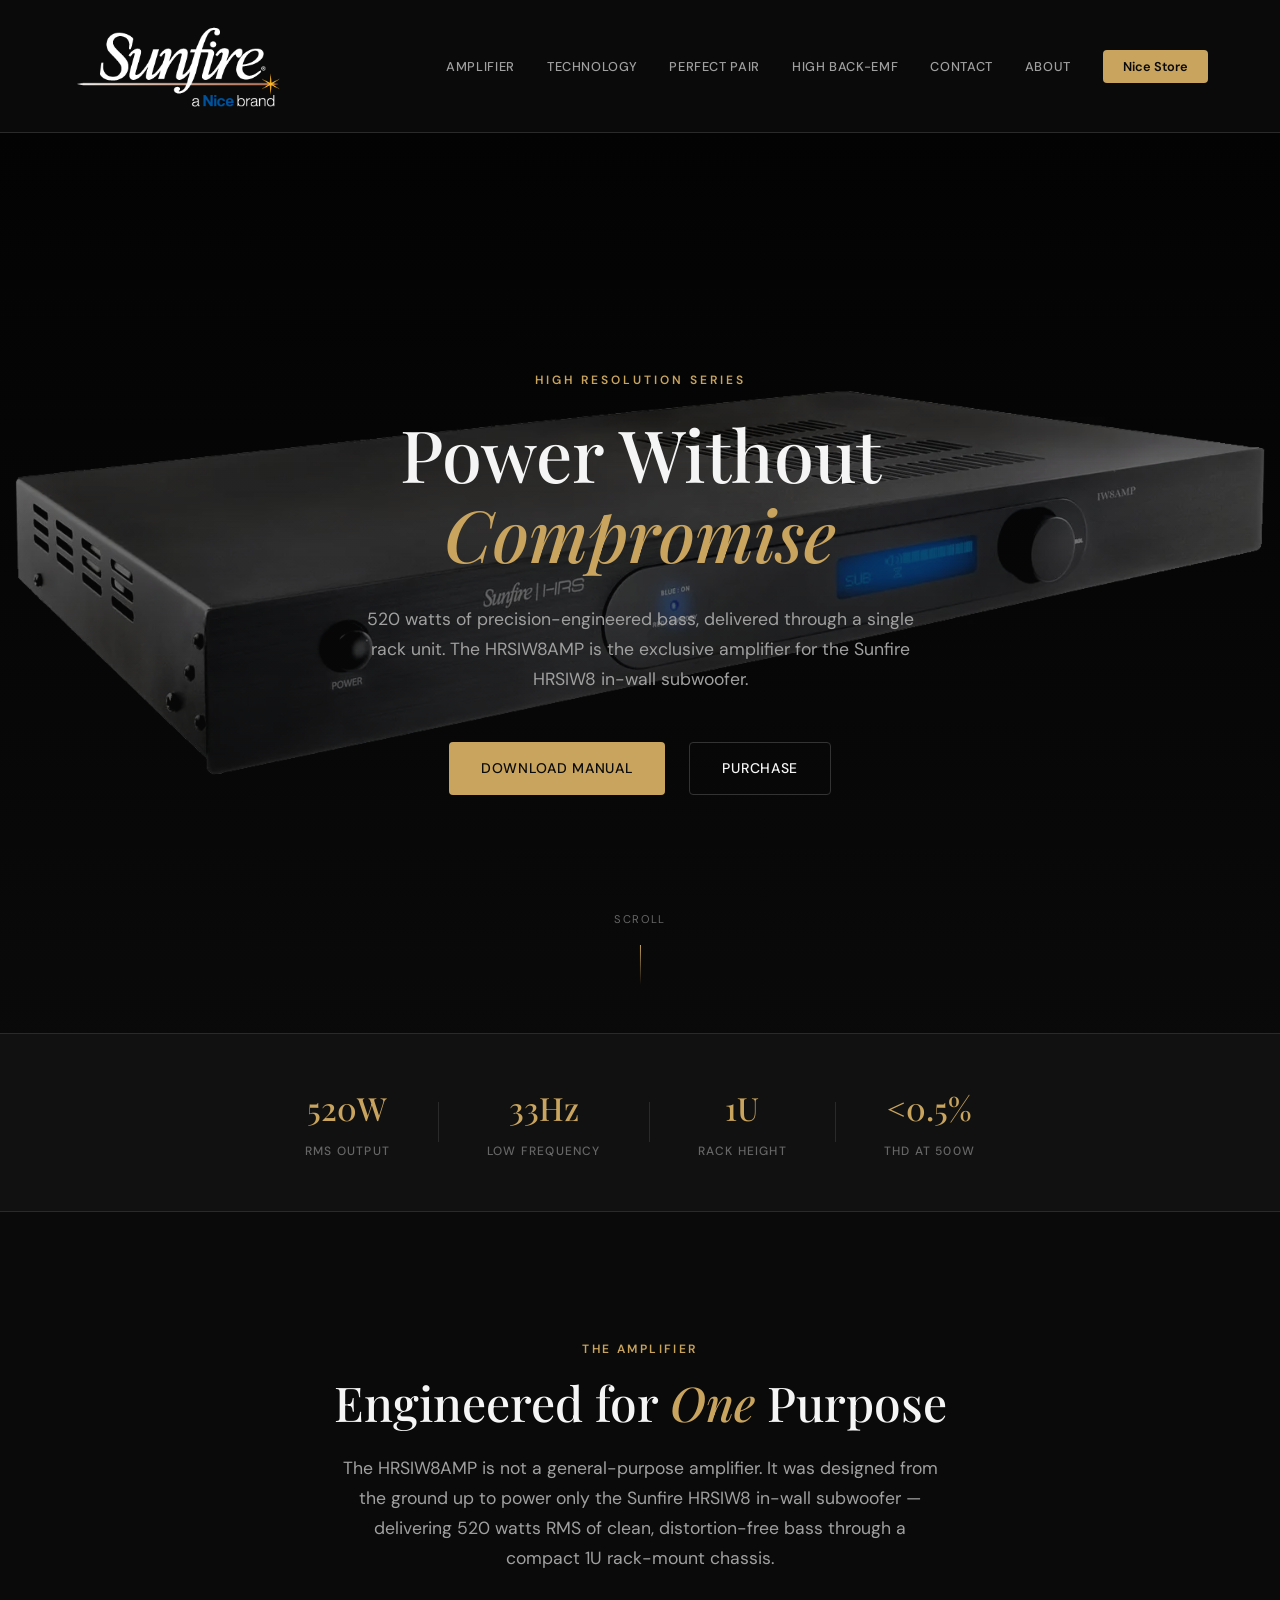
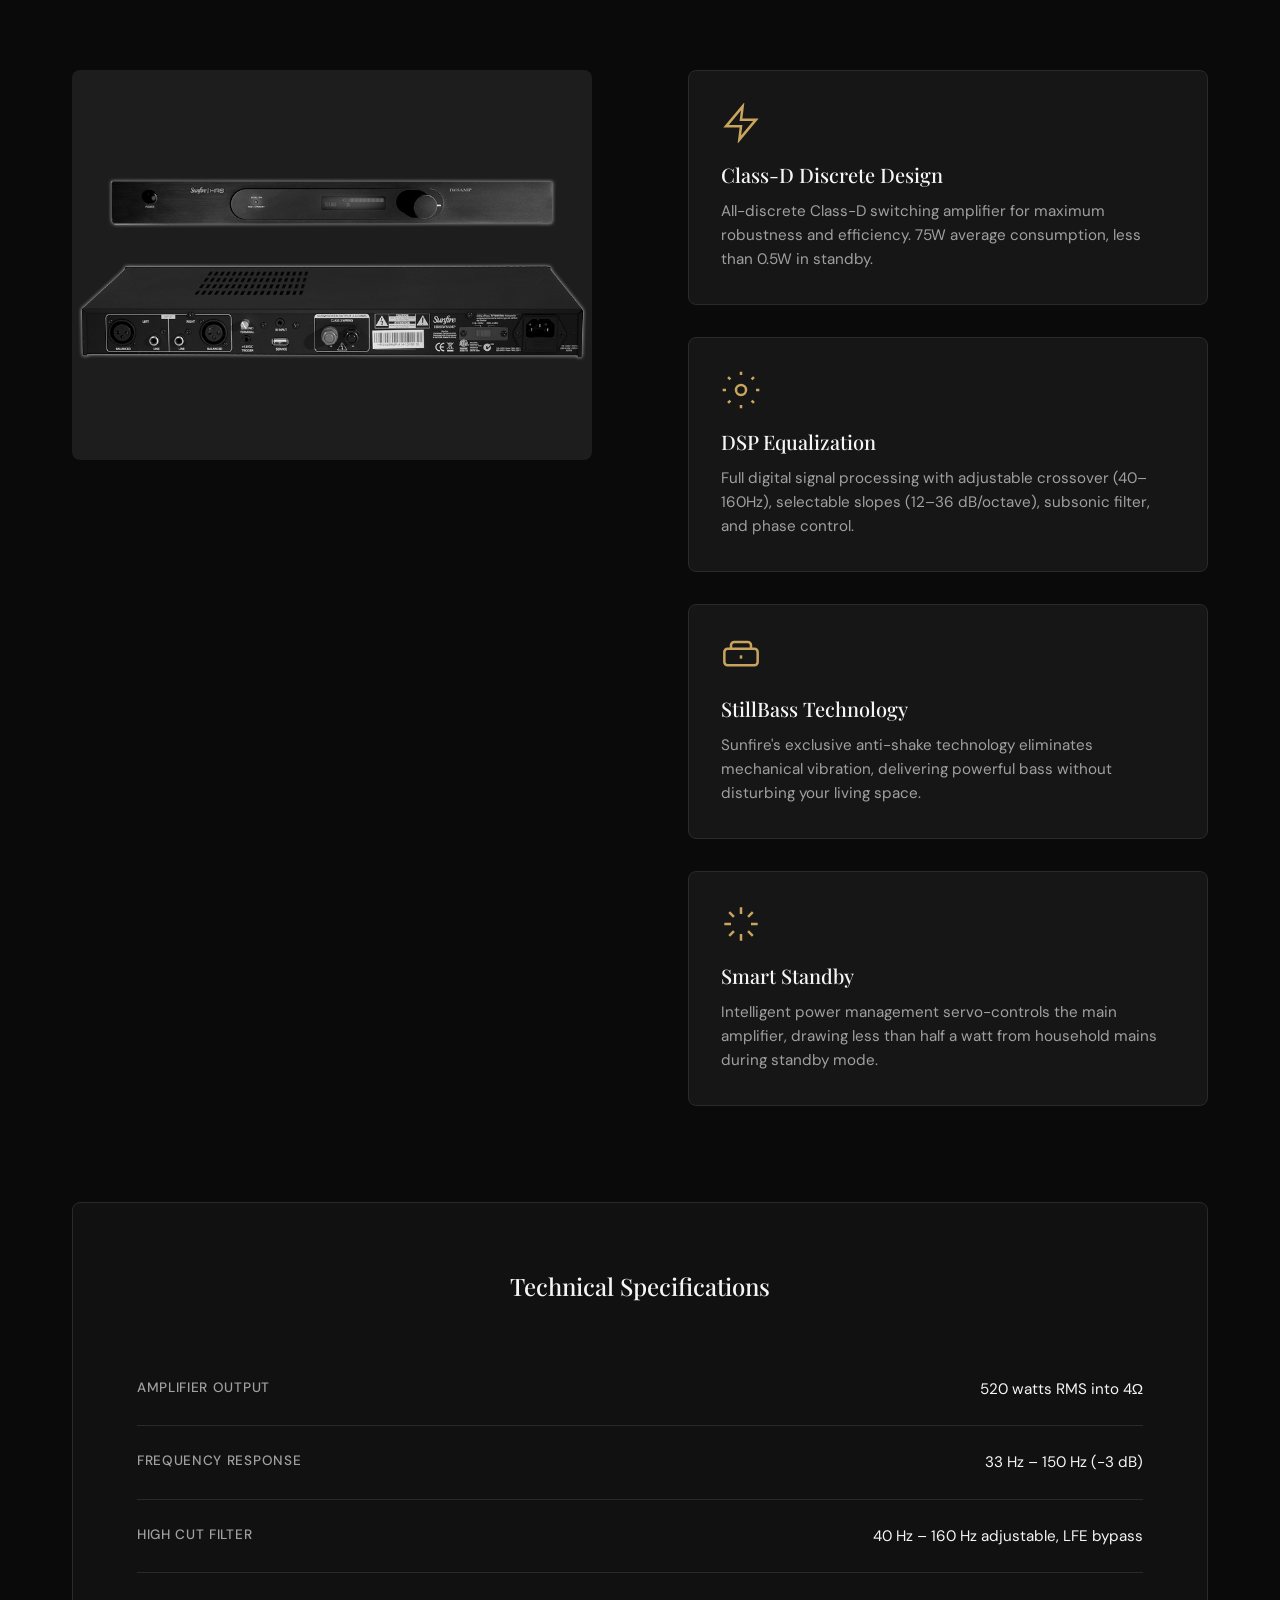
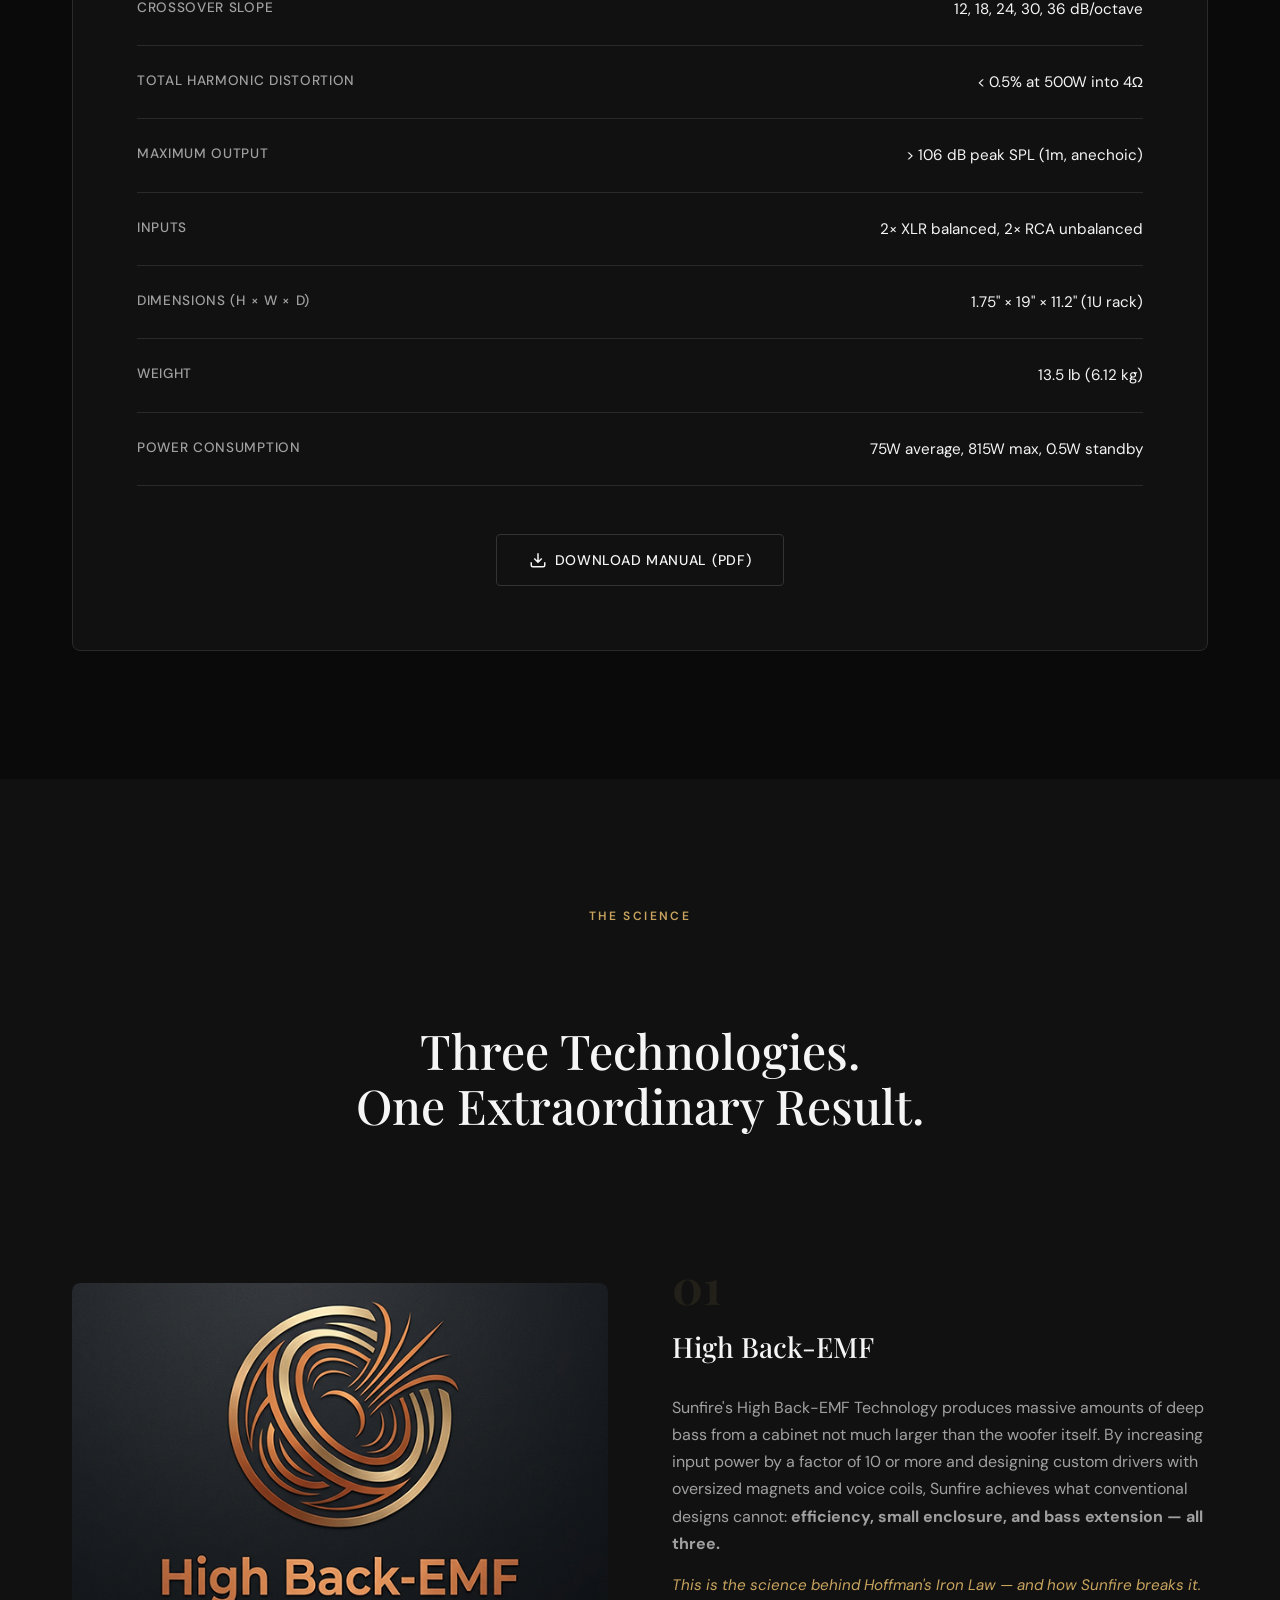
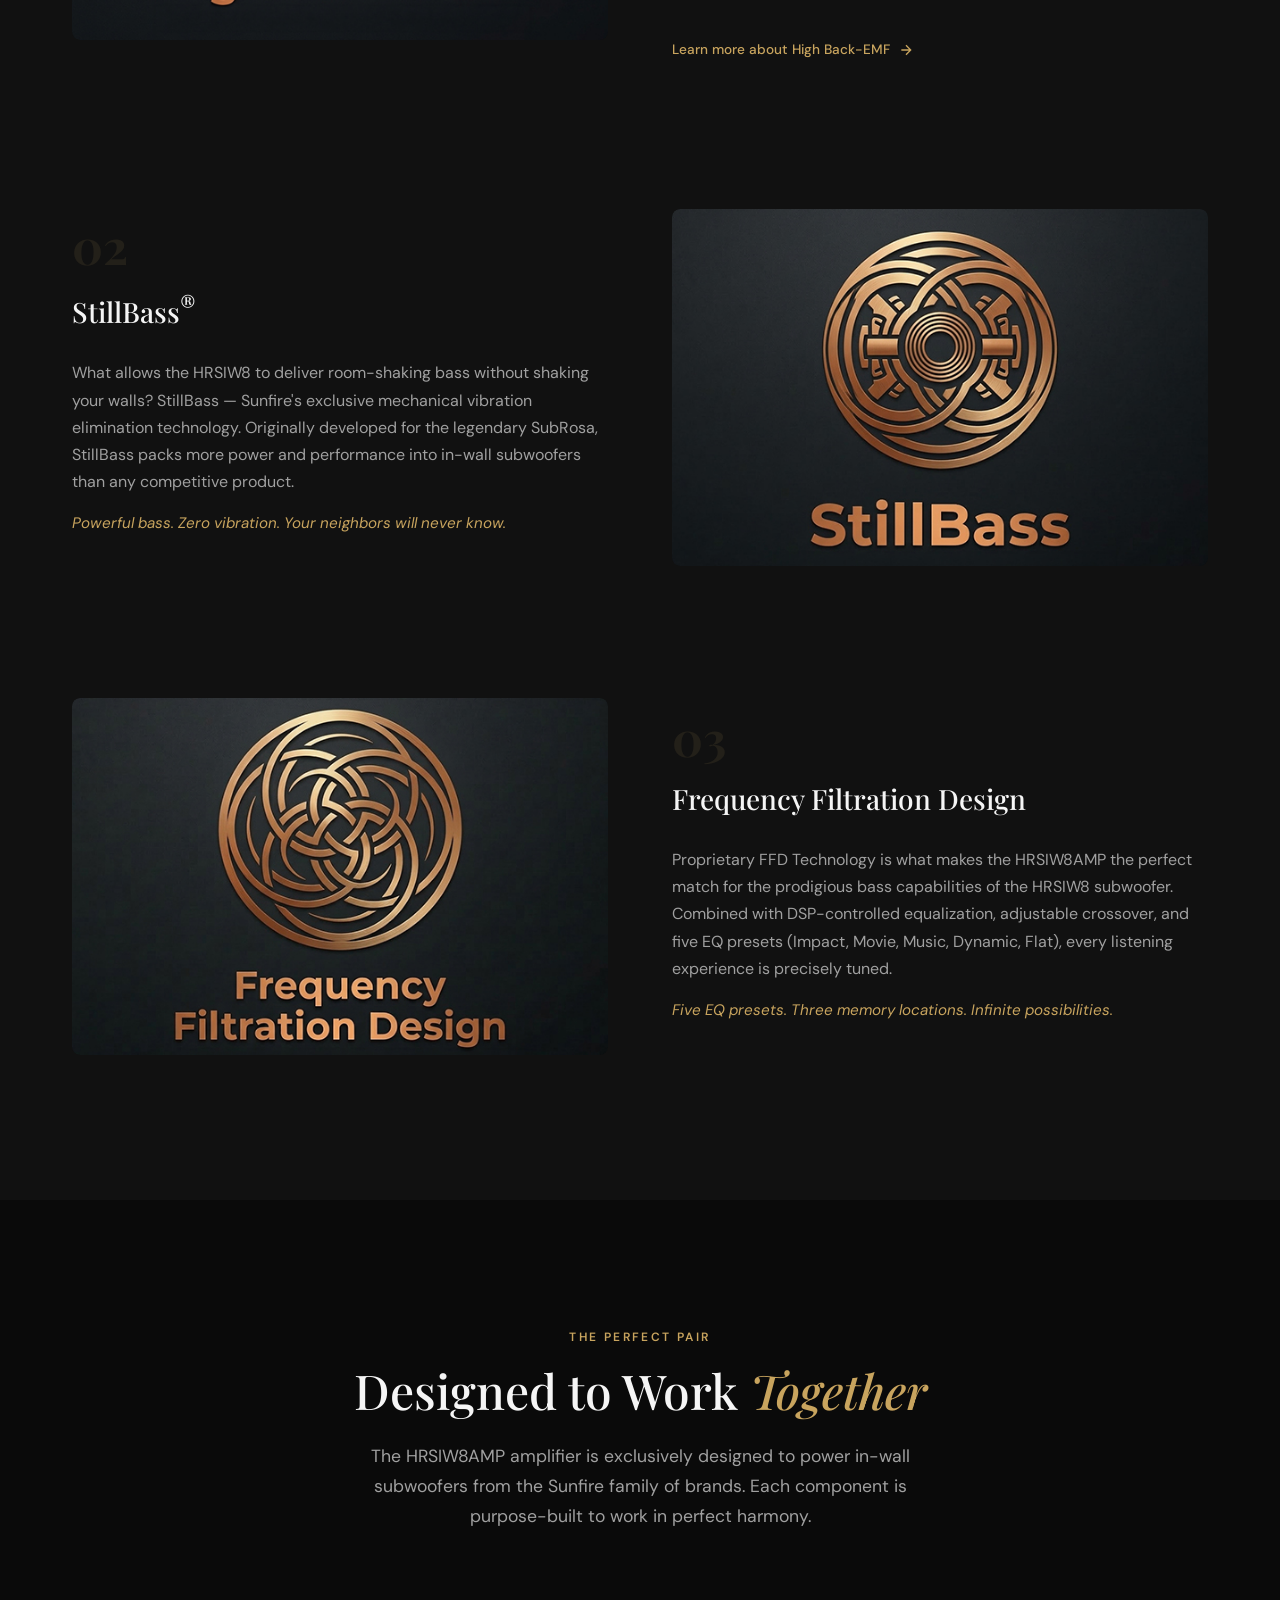
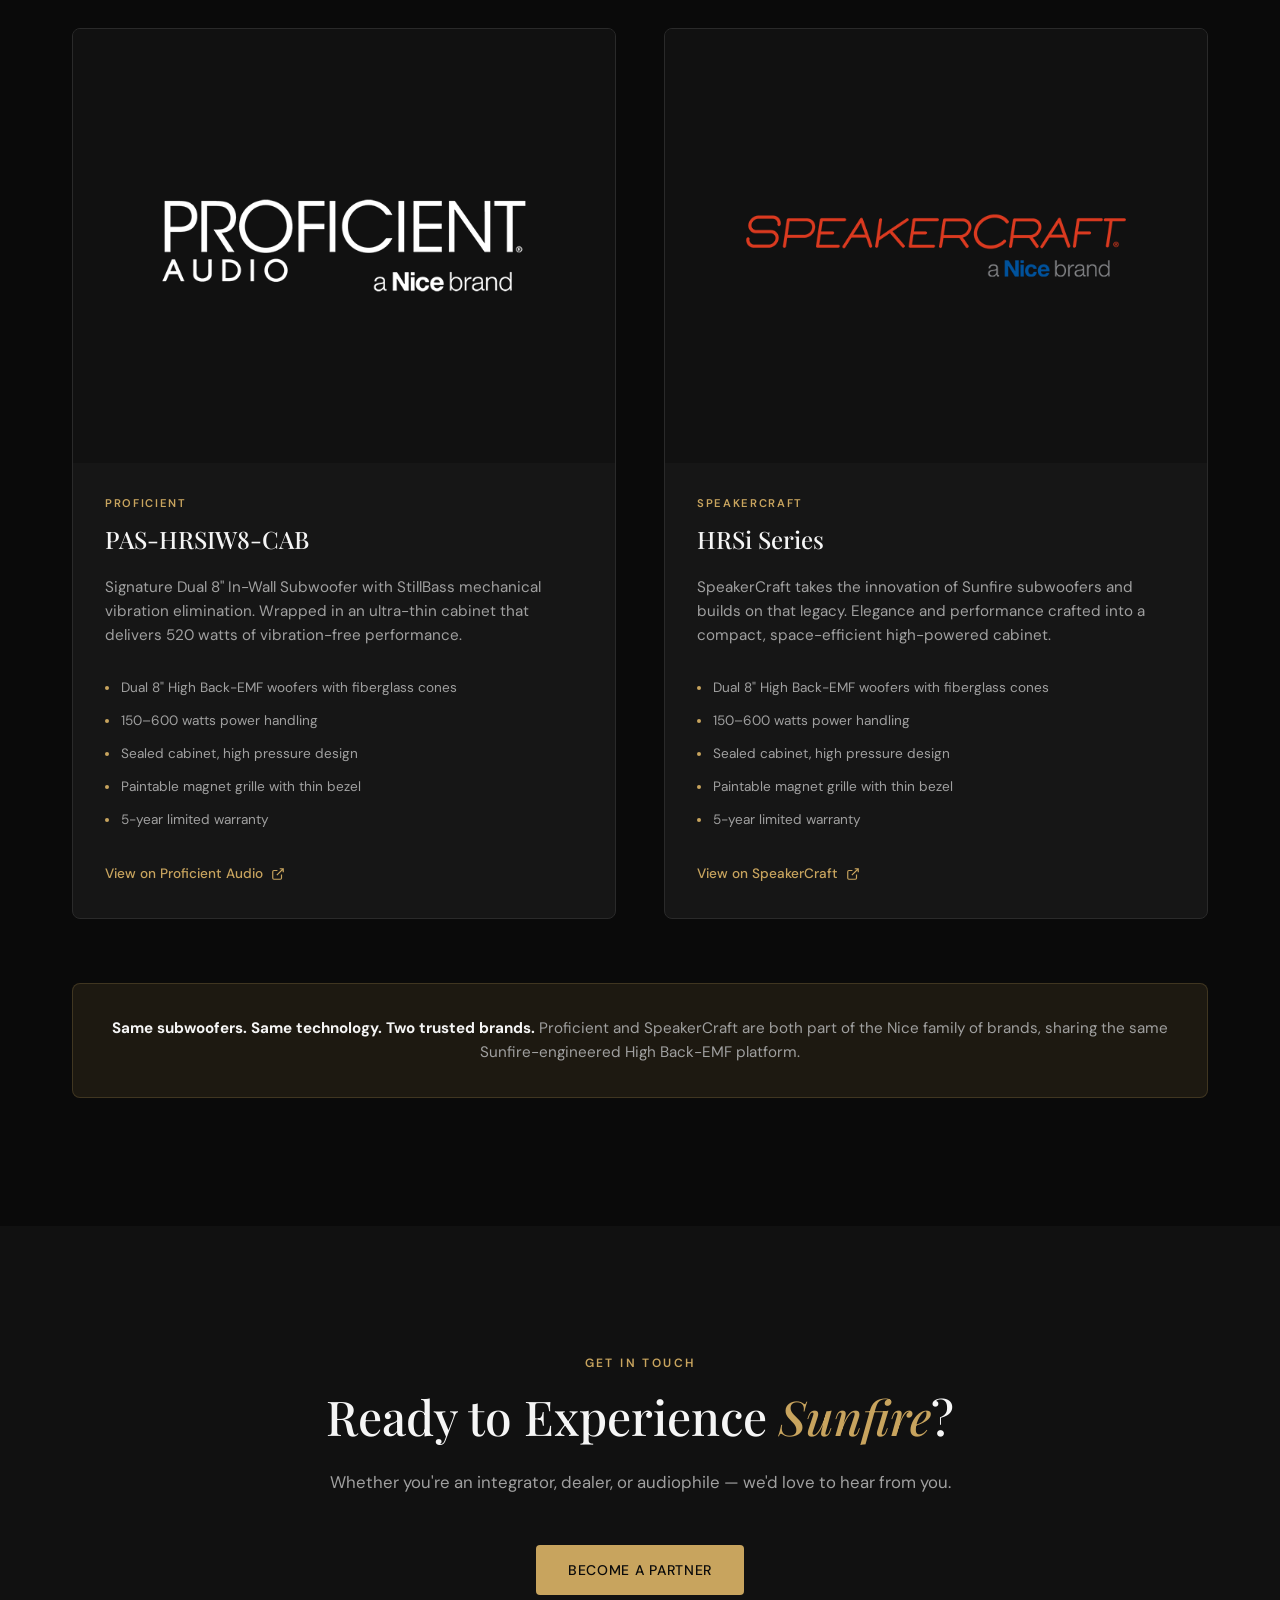
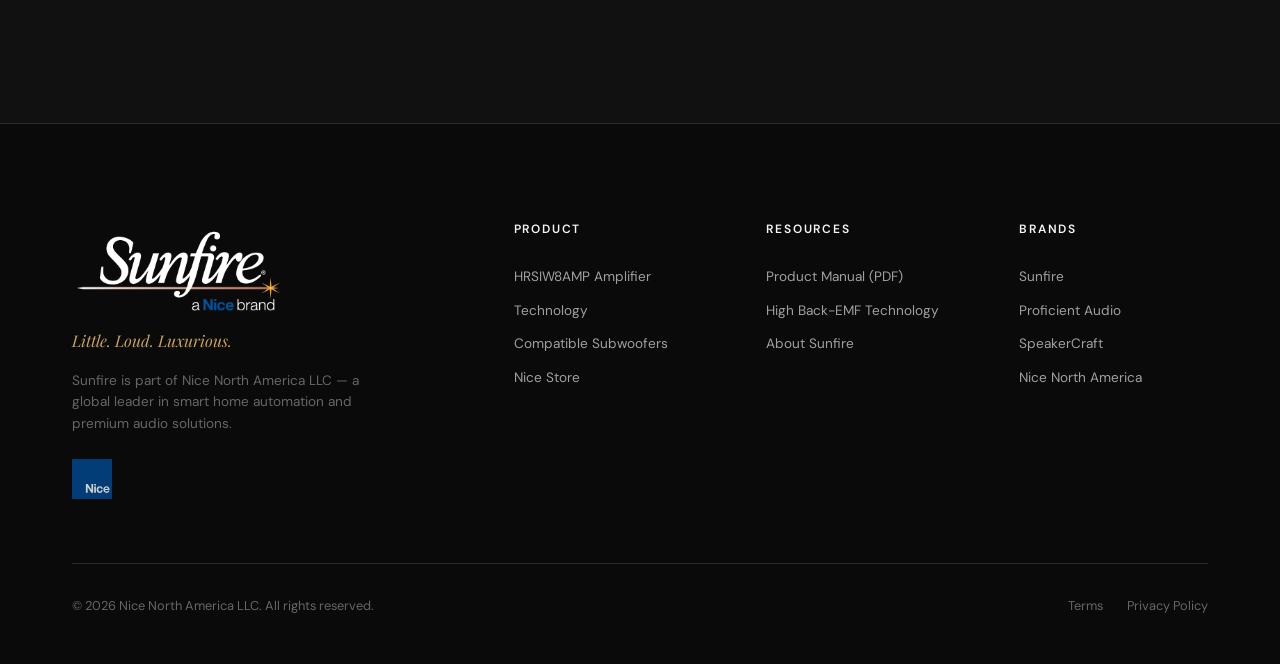
<file: index.html>
<!DOCTYPE html>
<html lang="en">
<head>
    <meta charset="UTF-8">
    <meta name="viewport" content="width=device-width, initial-scale=1.0">
    <title>Sunfire HRSIW8AMP | High Resolution In-Wall Subwoofer Amplifier</title>
    <meta name="description" content="The Sunfire HRSIW8AMP is a 520W Class-D amplifier designed exclusively for the HRSIW8 in-wall subwoofer. Featuring StillBass technology, DSP equalization, and High Back-EMF design.">
    
    <!-- Fonts -->
    <link rel="preconnect" href="https://fonts.googleapis.com">
    <link rel="preconnect" href="https://fonts.gstatic.com" crossorigin>
    <link href="https://fonts.googleapis.com/css2?family=DM+Sans:ital,opsz,wght@0,9..40,300;0,9..40,400;0,9..40,500;0,9..40,600;0,9..40,700;1,9..40,300&family=Playfair+Display:ital,wght@0,400;0,500;0,600;0,700;1,400;1,500&display=swap" rel="stylesheet">
    
    <!-- Styles -->
    <link rel="stylesheet" href="css/styles.css">
</head>
<body>
    <!-- Navigation -->
    <nav class="nav" id="nav">
        <div class="nav-container">
            <a href="#" class="nav-logo">
                <img src="images/sunfire-logo.png" alt="Sunfire" class="nav-logo-img">
            </a>
            <ul class="nav-links">
                <li><a href="#amplifier">Amplifier</a></li>
                <li><a href="#technology">Technology</a></li>
                <li><a href="#pairing">Perfect Pair</a></li>
                <li><a href="high-back-emf.html">High Back-EMF</a></li>
                <li><a href="#contact">Contact</a></li>
                <li><a href="about.html">About</a></li>
                <li><a href="https://store.niceforyou.com" target="_blank" rel="noopener" class="nav-cta">Nice Store</a></li>
            </ul>
            <button class="nav-toggle" id="navToggle" aria-label="Toggle navigation">
                <span></span>
                <span></span>
                <span></span>
            </button>
        </div>
    </nav>

    <!-- Mobile Menu -->
    <div class="mobile-menu" id="mobileMenu">
        <ul class="mobile-menu-links">
            <li><a href="#amplifier" class="mobile-menu-link">Amplifier</a></li>
            <li><a href="#technology" class="mobile-menu-link">Technology</a></li>
            <li><a href="#pairing" class="mobile-menu-link">Perfect Pair</a></li>
            <li><a href="high-back-emf.html" class="mobile-menu-link">High Back-EMF</a></li>
            <li><a href="#contact" class="mobile-menu-link">Contact</a></li>
            <li><a href="about.html" class="mobile-menu-link">About</a></li>
            <li><a href="https://store.niceforyou.com" target="_blank" rel="noopener" class="mobile-menu-cta">Nice Store</a></li>
        </ul>
    </div>

    <!-- Hero Section -->
    <section class="hero" id="hero">
        <div class="hero-bg">
            <img src="images/HRSIW8AMP_01.webp" alt="Sunfire HRSIW8AMP Amplifier" class="hero-bg-image">
        </div>
        <div class="hero-overlay"></div>
        <div class="hero-content">
            <p class="hero-eyebrow fade-in">High Resolution Series</p>
            <h1 class="hero-title fade-in">
                <span class="hero-title-line">Power Without</span>
                <span class="hero-title-line hero-title-accent">Compromise</span>
            </h1>
            <p class="hero-subtitle fade-in">
                520 watts of precision-engineered bass, delivered through a single rack unit. 
                The HRSIW8AMP is the exclusive amplifier for the Sunfire HRSIW8 in-wall subwoofer.
            </p>
            <div class="hero-actions fade-in">
                <a href="http://s3.niceforyou.support/products/HRSIW8AMP/pdf_HRSIW8AMP_manual.pdf" class="btn btn-primary">Download Manual</a>
                <a href="https://store.niceforyou.com" target="_blank" rel="noopener" class="btn btn-outline">Purchase</a>
            </div>
        </div>
        <div class="hero-scroll">
            <span>Scroll</span>
            <div class="hero-scroll-line"></div>
        </div>
    </section>

    <!-- Key Stats Bar -->
    <section class="stats-bar">
        <div class="stats-container">
            <div class="stat-item fade-in">
                <span class="stat-value">520W</span>
                <span class="stat-label">RMS Output</span>
            </div>
            <div class="stat-divider"></div>
            <div class="stat-item fade-in">
                <span class="stat-value">33Hz</span>
                <span class="stat-label">Low Frequency</span>
            </div>
            <div class="stat-divider"></div>
            <div class="stat-item fade-in">
                <span class="stat-value">1U</span>
                <span class="stat-label">Rack Height</span>
            </div>
            <div class="stat-divider"></div>
            <div class="stat-item fade-in">
                <span class="stat-value">&lt;0.5%</span>
                <span class="stat-label">THD at 500W</span>
            </div>
        </div>
    </section>

    <!-- Amplifier Section -->
    <section class="amplifier" id="amplifier">
        <div class="container">
            <div class="amplifier-header">
                <p class="section-eyebrow fade-in">The Amplifier</p>
                <h2 class="section-title fade-in">Engineered for <em>One</em> Purpose</h2>
                <p class="section-subtitle fade-in">
                    The HRSIW8AMP is not a general-purpose amplifier. It was designed from the ground up 
                    to power only the Sunfire HRSIW8 in-wall subwoofer — delivering 520 watts RMS of 
                    clean, distortion-free bass through a compact 1U rack-mount chassis.
                </p>
            </div>

            <div class="amplifier-grid">
                <div class="amplifier-image fade-in">
                    <img src="images/HRSIW8AMP_main-GRY.png" alt="Sunfire HRSIW8AMP Amplifier Detail" class="amplifier-detail-image">
                </div>
                <div class="amplifier-features">
                    <div class="feature-card fade-in">
                        <div class="feature-icon">
                            <svg viewBox="0 0 24 24" fill="none" stroke="currentColor" stroke-width="1.5">
                                <path d="M13 2L3 14h9l-1 8 10-12h-9l1-8z"/>
                            </svg>
                        </div>
                        <h3>Class-D Discrete Design</h3>
                        <p>All-discrete Class-D switching amplifier for maximum robustness and efficiency. 75W average consumption, less than 0.5W in standby.</p>
                    </div>
                    <div class="feature-card fade-in">
                        <div class="feature-icon">
                            <svg viewBox="0 0 24 24" fill="none" stroke="currentColor" stroke-width="1.5">
                                <circle cx="12" cy="12" r="3"/>
                                <path d="M12 1v2M12 21v2M4.22 4.22l1.42 1.42M18.36 18.36l1.42 1.42M1 12h2M21 12h2M4.22 19.78l1.42-1.42M18.36 5.64l1.42-1.42"/>
                            </svg>
                        </div>
                        <h3>DSP Equalization</h3>
                        <p>Full digital signal processing with adjustable crossover (40–160Hz), selectable slopes (12–36 dB/octave), subsonic filter, and phase control.</p>
                    </div>
                    <div class="feature-card fade-in">
                        <div class="feature-icon">
                            <svg viewBox="0 0 24 24" fill="none" stroke="currentColor" stroke-width="1.5">
                                <rect x="2" y="7" width="20" height="10" rx="2"/>
                                <path d="M6 7V5a2 2 0 012-2h8a2 2 0 012 2v2"/>
                                <line x1="12" y1="11" x2="12" y2="13"/>
                            </svg>
                        </div>
                        <h3>StillBass Technology</h3>
                        <p>Sunfire's exclusive anti-shake technology eliminates mechanical vibration, delivering powerful bass without disturbing your living space.</p>
                    </div>
                    <div class="feature-card fade-in">
                        <div class="feature-icon">
                            <svg viewBox="0 0 24 24" fill="none" stroke="currentColor" stroke-width="1.5">
                                <path d="M12 2v4M12 18v4M4.93 4.93l2.83 2.83M16.24 16.24l2.83 2.83M2 12h4M18 12h4M4.93 19.07l2.83-2.83M16.24 7.76l2.83-2.83"/>
                            </svg>
                        </div>
                        <h3>Smart Standby</h3>
                        <p>Intelligent power management servo-controls the main amplifier, drawing less than half a watt from household mains during standby mode.</p>
                    </div>
                </div>
            </div>

            <!-- Specifications Table -->
            <div class="specs-section fade-in">
                <h3 class="specs-title">Technical Specifications</h3>
                <div class="specs-grid">
                    <div class="spec-row">
                        <span class="spec-label">Amplifier Output</span>
                        <span class="spec-value">520 watts RMS into 4Ω</span>
                    </div>
                    <div class="spec-row">
                        <span class="spec-label">Frequency Response</span>
                        <span class="spec-value">33 Hz – 150 Hz (-3 dB)</span>
                    </div>
                    <div class="spec-row">
                        <span class="spec-label">High Cut Filter</span>
                        <span class="spec-value">40 Hz – 160 Hz adjustable, LFE bypass</span>
                    </div>
                    <div class="spec-row">
                        <span class="spec-label">Crossover Slope</span>
                        <span class="spec-value">12, 18, 24, 30, 36 dB/octave</span>
                    </div>
                    <div class="spec-row">
                        <span class="spec-label">Total Harmonic Distortion</span>
                        <span class="spec-value">&lt; 0.5% at 500W into 4Ω</span>
                    </div>
                    <div class="spec-row">
                        <span class="spec-label">Maximum Output</span>
                        <span class="spec-value">&gt; 106 dB peak SPL (1m, anechoic)</span>
                    </div>
                    <div class="spec-row">
                        <span class="spec-label">Inputs</span>
                        <span class="spec-value">2× XLR balanced, 2× RCA unbalanced</span>
                    </div>
                    <div class="spec-row">
                        <span class="spec-label">Dimensions (H × W × D)</span>
                        <span class="spec-value">1.75" × 19" × 11.2" (1U rack)</span>
                    </div>
                    <div class="spec-row">
                        <span class="spec-label">Weight</span>
                        <span class="spec-value">13.5 lb (6.12 kg)</span>
                    </div>
                    <div class="spec-row">
                        <span class="spec-label">Power Consumption</span>
                        <span class="spec-value">75W average, 815W max, 0.5W standby</span>
                    </div>
                    <div class="specs-actions">
                        <a href="http://s3.niceforyou.support/products/HRSIW8AMP/pdf_HRSIW8AMP_manual.pdf" target="_blank" rel="noopener" class="btn btn-outline btn-download">
                            <svg viewBox="0 0 24 24" fill="none" stroke="currentColor" stroke-width="2" width="18" height="18">
                                <path d="M21 15v4a2 2 0 01-2 2H5a2 2 0 01-2-2v-4M7 10l5 5 5-5M12 15V3"/>
                            </svg>
                            Download Manual (PDF)
                        </a>
                    </div>
                </div>
            </div>
        </div>
    </section>

    <!-- Technology Section -->
    <section class="technology" id="technology">
        <div class="container">
            <p class="section-eyebrow fade-in">The Science</p>
            <h2 class="section-title fade-in">Three Technologies.<br>One Extraordinary Result.</h2>
            
            <div class="tech-cards">
                <!-- High Back-EMF -->
                <div class="tech-card fade-in">
                    <div class="tech-card-image">
                        <img src="images/high-back-emf.jpg" alt="High Back-EMF Technology">
                    </div>
                    <div class="tech-card-content">
                        <span class="tech-card-number">01</span>
                        <h3>High Back-EMF</h3>
                        <p>
                            Sunfire's High Back-EMF Technology produces massive amounts of deep bass from a cabinet 
                            not much larger than the woofer itself. By increasing input power by a factor of 10 or more 
                            and designing custom drivers with oversized magnets and voice coils, Sunfire achieves what 
                            conventional designs cannot: <strong>efficiency, small enclosure, and bass extension — all three.</strong>
                        </p>
                        <p class="tech-card-detail">
                            This is the science behind Hoffman's Iron Law — and how Sunfire breaks it.
                        </p>
                        <a href="/high-back-emf.html" class="tech-card-link">
                            Learn more about High Back-EMF
                            <svg viewBox="0 0 24 24" fill="none" stroke="currentColor" stroke-width="2">
                                <path d="M5 12h14M12 5l7 7-7 7"/>
                            </svg>
                        </a>
                    </div>
                </div>

                <!-- StillBass -->
                <div class="tech-card tech-card-reverse fade-in">
                    <div class="tech-card-image">
                        <img src="images/stillbass.jpg" alt="StillBass Anti-Shake Technology">
                    </div>
                    <div class="tech-card-content">
                        <span class="tech-card-number">02</span>
                        <h3>StillBass<sup>®</sup></h3>
                        <p>
                            What allows the HRSIW8 to deliver room-shaking bass without shaking your walls? 
                            StillBass — Sunfire's exclusive mechanical vibration elimination technology. 
                            Originally developed for the legendary SubRosa, StillBass packs more power and 
                            performance into in-wall subwoofers than any competitive product.
                        </p>
                        <p class="tech-card-detail">
                            Powerful bass. Zero vibration. Your neighbors will never know.
                        </p>
                    </div>
                </div>

                <!-- FFD -->
                <div class="tech-card fade-in">
                    <div class="tech-card-image">
                        <img src="images/ffd.jpg" alt="Frequency Filtration Design">
                    </div>
                    <div class="tech-card-content">
                        <span class="tech-card-number">03</span>
                        <h3>Frequency Filtration Design</h3>
                        <p>
                            Proprietary FFD Technology is what makes the HRSIW8AMP the perfect match for the 
                            prodigious bass capabilities of the HRSIW8 subwoofer. Combined with DSP-controlled 
                            equalization, adjustable crossover, and five EQ presets (Impact, Movie, Music, 
                            Dynamic, Flat), every listening experience is precisely tuned.
                        </p>
                        <p class="tech-card-detail">
                            Five EQ presets. Three memory locations. Infinite possibilities.
                        </p>
                    </div>
                </div>
            </div>
        </div>
    </section>

    <!-- Perfect Pair Section -->
    <section class="pairing" id="pairing">
        <div class="container">
            <div class="pairing-header">
                <p class="section-eyebrow fade-in">The Perfect Pair</p>
                <h2 class="section-title fade-in">Designed to Work <em>Together</em></h2>
                <p class="section-subtitle fade-in">
                    The HRSIW8AMP amplifier is exclusively designed to power in-wall subwoofers from the 
                    Sunfire family of brands. Each component is purpose-built to work in perfect harmony.
                </p>
            </div>

            <div class="pairing-cards">
                <!-- Proficient -->
                <div class="pairing-card fade-in">
                    <div class="pairing-card-image">
                        <img src="images/Proficient-Logo-2.png" alt="Proficient Audio" class="pairing-card-logo">
                    </div>
                    <div class="pairing-card-content">
                        <span class="pairing-card-brand">Proficient</span>
                        <h3>PAS-HRSIW8-CAB</h3>
                        <p class="pairing-card-desc">
                            Signature Dual 8" In-Wall Subwoofer with StillBass mechanical vibration elimination. 
                            Wrapped in an ultra-thin cabinet that delivers 520 watts of vibration-free performance.
                        </p>
                        <ul class="pairing-card-specs">
                            <li>Dual 8" High Back-EMF woofers with fiberglass cones</li>
                            <li>150–600 watts power handling</li>
                            <li>Sealed cabinet, high pressure design</li>
                            <li>Paintable magnet grille with thin bezel</li>
                            <li>5-year limited warranty</li>
                        </ul>
                        <a href="https://proficientaudio.com/product/proficient-signature-dual-8-in-200mm-in-wall-subwoofer/" target="_blank" rel="noopener" class="pairing-card-link">
                            View on Proficient Audio
                            <svg viewBox="0 0 24 24" fill="none" stroke="currentColor" stroke-width="2">
                                <path d="M18 13v6a2 2 0 01-2 2H5a2 2 0 01-2-2V8a2 2 0 012-2h6M15 3h6v6M10 14L21 3"/>
                            </svg>
                        </a>
                    </div>
                </div>

                <!-- SpeakerCraft -->
                <div class="pairing-card fade-in">
                    <div class="pairing-card-image">
                        <img src="images/speakercraft-logo-1.png" alt="SpeakerCraft" class="pairing-card-logo">
                    </div>
                    <div class="pairing-card-content">
                        <span class="pairing-card-brand">SpeakerCraft</span>
                        <h3>HRSi Series</h3>
                        <p class="pairing-card-desc">
                            SpeakerCraft takes the innovation of Sunfire subwoofers and builds on that legacy. 
                            Elegance and performance crafted into a compact, space-efficient high-powered cabinet.
                        </p>
                        <ul class="pairing-card-specs">
                            <li>Dual 8" High Back-EMF woofers with fiberglass cones</li>
                            <li>150–600 watts power handling</li>
                            <li>Sealed cabinet, high pressure design</li>
                            <li>Paintable magnet grille with thin bezel</li>
                            <li>5-year limited warranty</li>
                        </ul>
                        <a href="https://na.niceforyou.com/brands/speakercraft/" target="_blank" rel="noopener" class="pairing-card-link">
                            View on SpeakerCraft
                            <svg viewBox="0 0 24 24" fill="none" stroke="currentColor" stroke-width="2">
                                <path d="M18 13v6a2 2 0 01-2 2H5a2 2 0 01-2-2V8a2 2 0 012-2h6M15 3h6v6M10 14L21 3"/>
                            </svg>
                        </a>
                    </div>
                </div>
            </div>

            <div class="pairing-note fade-in">
                <p>
                    <strong>Same subwoofers. Same technology. Two trusted brands.</strong> 
                    Proficient and SpeakerCraft are both part of the Nice family of brands, 
                    sharing the same Sunfire-engineered High Back-EMF platform.
                </p>
            </div>
        </div>
    </section>

    <!-- Contact / CTA Section -->
    <section class="contact" id="contact">
        <div class="container">
            <div class="contact-cta fade-in">
                <p class="section-eyebrow">Get in Touch</p>
                <h2 class="section-title">Ready to Experience <em>Sunfire</em>?</h2>
                <p class="contact-cta-subtitle">
                    Whether you're an integrator, dealer, or audiophile — we'd love to hear from you.
                </p>
                <a href="https://www.niceforyou.com/na/for-partners" target="_blank" rel="noopener" class="btn btn-primary">Become a Partner</a>
            </div>
        </div>
    </section>

    <!-- Footer -->
    <footer class="footer">
        <div class="container">
            <div class="footer-grid">
                <div class="footer-brand">
                    <span class="footer-logo"><img src="images/sunfire-logo.png" alt="Sunfire" class="nav-logo-img"></span>
                    <p class="footer-tagline">Little. Loud. Luxurious.</p>
                    <p class="footer-brand-desc">
                        Sunfire is part of Nice North America LLC — a global leader in smart home automation 
                        and premium audio solutions.
                    </p>
                    <img src="images/nice-logo.svg" alt="Nice North America" class="footer-nice-logo">
                </div>
                <div class="footer-links">
                    <h4>Product</h4>
                    <ul>
                        <li><a href="#amplifier">HRSIW8AMP Amplifier</a></li>
                        <li><a href="#technology">Technology</a></li>
                        <li><a href="#pairing">Compatible Subwoofers</a></li>
                        <li><a href="https://store.niceforyou.com" target="_blank" rel="noopener">Nice Store</a></li>
                    </ul>
                </div>
                <div class="footer-links">
                    <h4>Resources</h4>
                    <ul>
                        <li><a href="http://s3.niceforyou.support/products/HRSIW8AMP/pdf_HRSIW8AMP_manual.pdf" target="_blank" rel="noopener">Product Manual (PDF)</a></li>
                        <li><a href="/high-back-emf.html">High Back-EMF Technology</a></li>
                        <li><a href="about.html">About Sunfire</a></li>
                    </ul>
                </div>
                <div class="footer-links">
                    <h4>Brands</h4>
                    <ul>
                        <li><a href="https://sunfire.com" target="_blank" rel="noopener">Sunfire</a></li>
                        <li><a href="https://proficientaudio.com" target="_blank" rel="noopener">Proficient Audio</a></li>
                        <li><a href="https://speakercraft.com" target="_blank" rel="noopener">SpeakerCraft</a></li>
                        <li><a href="https://na.niceforyou.com" target="_blank" rel="noopener">Nice North America</a></li>
                    </ul>
                </div>
            </div>
            <div class="footer-bottom">
                <p>&copy; 2026 Nice North America LLC. All rights reserved.</p>
                <div class="footer-legal">
                    <a href="https://na.niceforyou.com/legal/terms-and-conditions-of-purchase/" target="_blank" rel="noopener">Terms</a>
                    <a href="https://na.niceforyou.com/legal/privacy-policy/" target="_blank" rel="noopener">Privacy Policy</a>
                </div>
            </div>
        </div>
    </footer>

    <!-- Scripts -->
    <script src="js/main.js"></script>
</body>
</html>
</file>
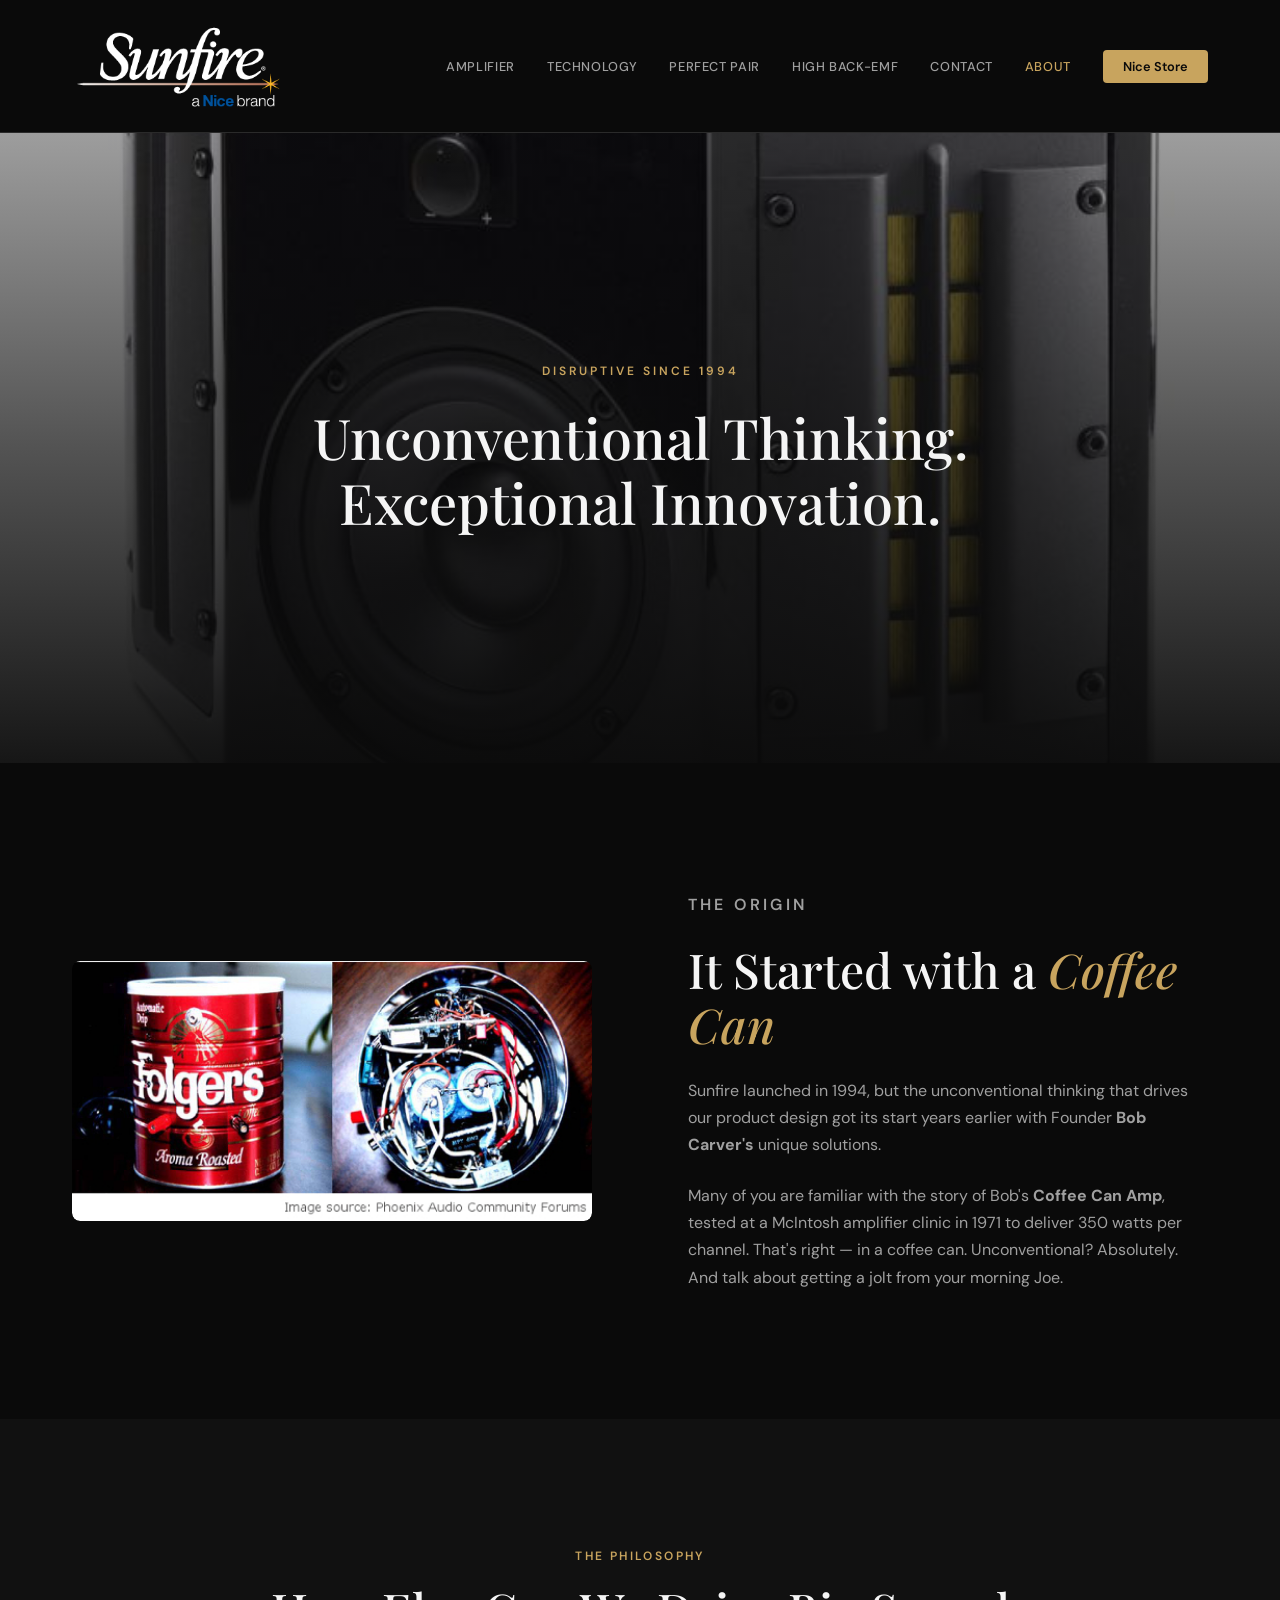
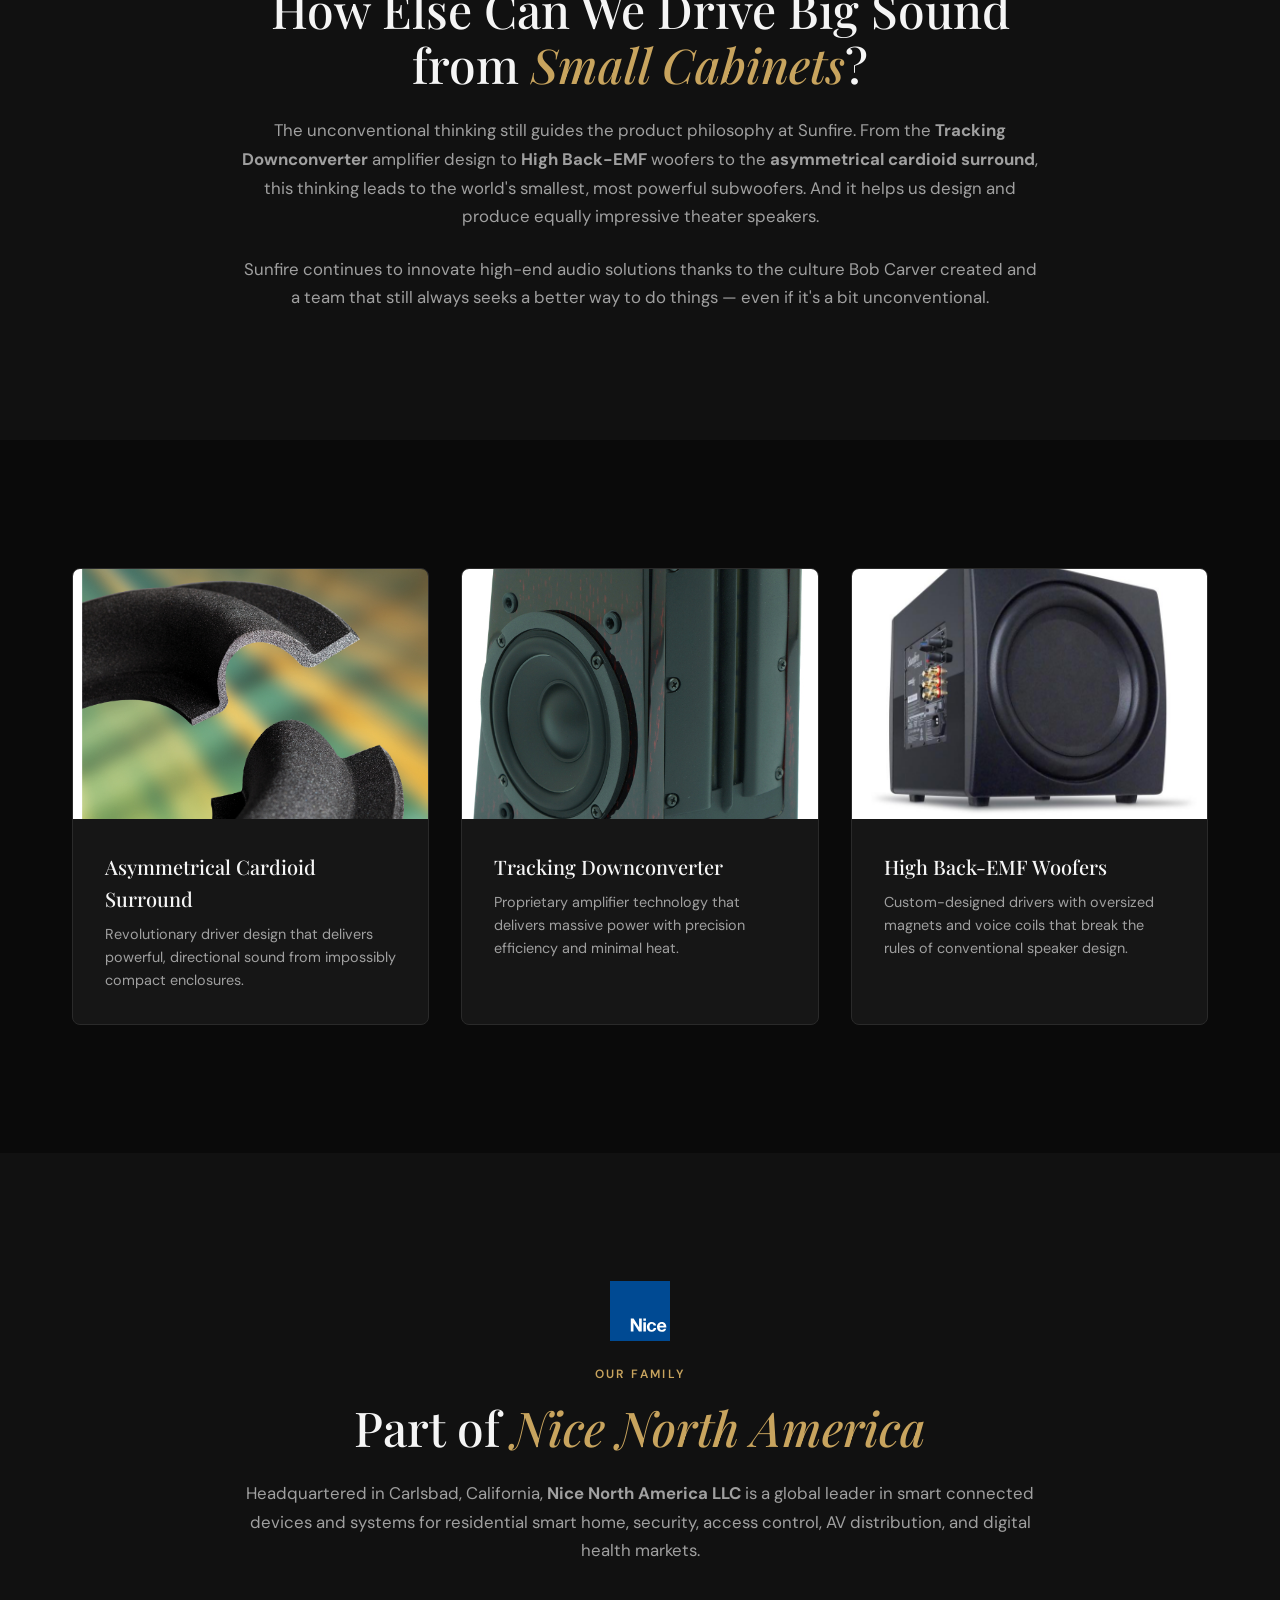
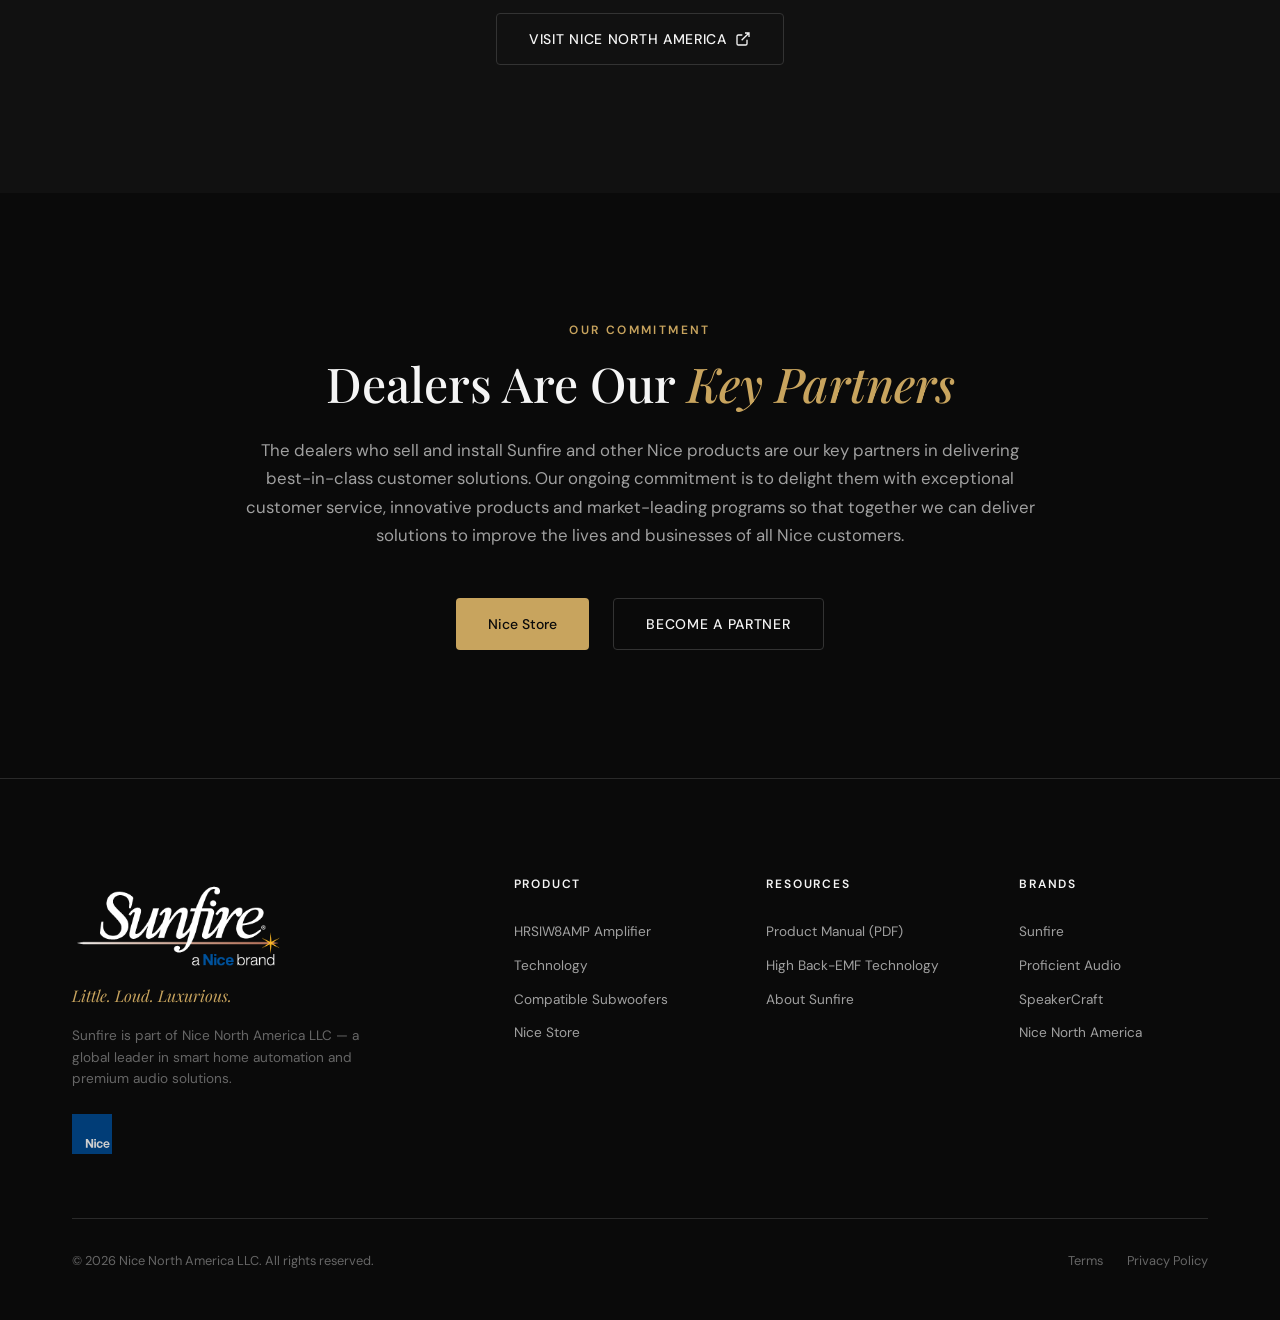
<file: about.html>
<!DOCTYPE html>
<html lang="en">
<head>
    <meta charset="UTF-8">
    <meta name="viewport" content="width=device-width, initial-scale=1.0">
    <title>About Sunfire | Disruptive Since 1994</title>
    <meta name="description" content="Sunfire combines unconventional thinking with precision engineering to deliver exceptional audio performance. Disruptive since 1994.">
    
    <!-- Fonts -->
    <link rel="preconnect" href="https://fonts.googleapis.com">
    <link rel="preconnect" href="https://fonts.gstatic.com" crossorigin>
    <link href="https://fonts.googleapis.com/css2?family=DM+Sans:ital,opsz,wght@0,9..40,300;0,9..40,400;0,9..40,500;0,9..40,600;0,9..40,700;1,9..40,300&family=Playfair+Display:ital,wght@0,400;0,500;0,600;0,700;1,400;1,500&display=swap" rel="stylesheet">
    
    <!-- Styles -->
    <link rel="stylesheet" href="css/styles.css">
</head>
<body>
    <!-- Navigation -->
    <nav class="nav" id="nav">
        <div class="nav-container">
            <a href="index.html" class="nav-logo">
                <img src="images/sunfire-logo.png" alt="Sunfire" class="nav-logo-img">
            </a>
            <ul class="nav-links">
                <li><a href="index.html#amplifier">Amplifier</a></li>
                <li><a href="index.html#technology">Technology</a></li>
                <li><a href="index.html#pairing">Perfect Pair</a></li>
                <li><a href="high-back-emf.html">High Back-EMF</a></li>
                <li><a href="index.html#contact">Contact</a></li>
                <li><a href="about.html" class="active">About</a></li>
                <li><a href="https://store.niceforyou.com" target="_blank" rel="noopener" class="nav-cta">Nice Store</a></li>
            </ul>
            <button class="nav-toggle" id="navToggle" aria-label="Toggle navigation">
                <span></span>
                <span></span>
                <span></span>
            </button>
        </div>
    </nav>

    <!-- Mobile Menu -->
    <div class="mobile-menu" id="mobileMenu">
        <ul class="mobile-menu-links">
            <li><a href="index.html#amplifier" class="mobile-menu-link">Amplifier</a></li>
            <li><a href="index.html#technology" class="mobile-menu-link">Technology</a></li>
            <li><a href="index.html#pairing" class="mobile-menu-link">Perfect Pair</a></li>
            <li><a href="high-back-emf.html" class="mobile-menu-link">High Back-EMF</a></li>
            <li><a href="index.html#contact" class="mobile-menu-link">Contact</a></li>
            <li><a href="about.html" class="mobile-menu-link active">About</a></li>
            <li><a href="https://store.niceforyou.com" target="_blank" rel="noopener" class="mobile-menu-cta">Nice Store</a></li>
        </ul>
    </div>

    <!-- Hero Section -->
    <section class="about-hero">
        <div class="about-hero-bg">
            <img src="images/sunfire-crm2.jpg" alt="Sunfire CRM2 Subwoofer" loading="eager">
        </div>
        <div class="about-hero-overlay"></div>
        <div class="about-hero-content">
            <p class="about-hero-eyebrow fade-in">Disruptive Since 1994</p>
            <h1 class="about-hero-title fade-in">Unconventional Thinking.<br>Exceptional Innovation.</h1>
        </div>
    </section>

    <!-- Bob Carver Story -->
    <section class="about-story">
        <div class="container">
            <div class="about-story-grid">
                <div class="about-story-image fade-in">
                    <img src="images/bob-carver-coffee-can-amp.jpg" alt="Bob Carver Coffee Can Amplifier">
                </div>
                <div class="about-story-content fade-in">
                    <p class="section-eyebrow">The Origin</p>
                    <h2 class="section-title">It Started with a <em>Coffee Can</em></h2>
                    <p>
                        Sunfire launched in 1994, but the unconventional thinking that drives our product design 
                        got its start years earlier with Founder <strong>Bob Carver's</strong> unique solutions.
                    </p>
                    <p>
                        Many of you are familiar with the story of Bob's <strong>Coffee Can Amp</strong>, tested at a 
                        McIntosh amplifier clinic in 1971 to deliver 350 watts per channel. That's right — in a coffee can. 
                        Unconventional? Absolutely. And talk about getting a jolt from your morning Joe.
                    </p>
                </div>
            </div>
        </div>
    </section>

    <!-- Philosophy -->
    <section class="about-philosophy">
        <div class="container">
            <div class="about-philosophy-content fade-in">
                <p class="section-eyebrow">The Philosophy</p>
                <h2 class="section-title">How Else Can We Drive Big Sound<br>from <em>Small Cabinets</em>?</h2>
                <p class="about-philosophy-text">
                    The unconventional thinking still guides the product philosophy at Sunfire. From the 
                    <strong>Tracking Downconverter</strong> amplifier design to <strong>High Back-EMF</strong> woofers 
                    to the <strong>asymmetrical cardioid surround</strong>, this thinking leads to the world's smallest, 
                    most powerful subwoofers. And it helps us design and produce equally impressive theater speakers.
                </p>
                <p class="about-philosophy-text">
                    Sunfire continues to innovate high-end audio solutions thanks to the culture Bob Carver created 
                    and a team that still always seeks a better way to do things — even if it's a bit unconventional.
                </p>
            </div>
        </div>
    </section>

    <!-- Technology Showcase -->
    <section class="about-tech">
        <div class="container">
            <div class="about-tech-grid">
                <div class="about-tech-card fade-in">
                    <img src="images/atmos-cardioid-surround.jpg" alt="Sunfire Atmos Cardioid Surround Technology">
                    <div class="about-tech-card-content">
                        <h3>Asymmetrical Cardioid Surround</h3>
                        <p>Revolutionary driver design that delivers powerful, directional sound from impossibly compact enclosures.</p>
                    </div>
                </div>
                <div class="about-tech-card fade-in">
                    <img src="images/crm2-front-angle.jpg" alt="Sunfire CRM2 Subwoofer">
                    <div class="about-tech-card-content">
                        <h3>Tracking Downconverter</h3>
                        <p>Proprietary amplifier technology that delivers massive power with precision efficiency and minimal heat.</p>
                    </div>
                </div>
                <div class="about-tech-card fade-in">
                    <img src="images/sunfire-xtq12.jpg" alt="Sunfire XTEQ Subwoofer">
                    <div class="about-tech-card-content">
                        <h3>High Back-EMF Woofers</h3>
                        <p>Custom-designed drivers with oversized magnets and voice coils that break the rules of conventional speaker design.</p>
                    </div>
                </div>
            </div>
        </div>
    </section>

    <!-- Nice Parent Company -->
    <section class="about-nice">
        <div class="container">
            <div class="about-nice-content fade-in">
                <img src="images/nice-logo.svg" alt="Nice North America" class="about-nice-logo">
                <p class="section-eyebrow">Our Family</p>
                <h2 class="section-title">Part of <em>Nice North America</em></h2>
                <p class="about-nice-text">
                    Headquartered in Carlsbad, California, <strong>Nice North America LLC</strong> is a global leader 
                    in smart connected devices and systems for residential smart home, security, access control, 
                    AV distribution, and digital health markets.
                </p>
                <a href="https://na.niceforyou.com" target="_blank" rel="noopener" class="btn btn-outline">
                    Visit Nice North America
                    <svg viewBox="0 0 24 24" fill="none" stroke="currentColor" stroke-width="2" width="16" height="16">
                        <path d="M18 13v6a2 2 0 01-2 2H5a2 2 0 01-2-2V8a2 2 0 012-2h6M15 3h6v6M10 14L21 3"/>
                    </svg>
                </a>
            </div>
        </div>
    </section>

    <!-- Dealer Commitment -->
    <section class="about-dealers">
        <div class="container">
            <div class="about-dealers-content fade-in">
                <p class="section-eyebrow">Our Commitment</p>
                <h2 class="section-title">Dealers Are Our <em>Key Partners</em></h2>
                <p class="about-dealers-text">
                    The dealers who sell and install Sunfire and other Nice products are our key partners in delivering 
                    best-in-class customer solutions. Our ongoing commitment is to delight them with exceptional 
                    customer service, innovative products and market-leading programs so that together we can deliver 
                    solutions to improve the lives and businesses of all Nice customers.
                </p>
                <div class="about-dealers-actions">
                    <a href="https://store.niceforyou.com" target="_blank" rel="noopener" class="btn btn-primary btn-nice-store">Nice Store</a>
                    <a href="https://www.niceforyou.com/na/for-partners" target="_blank" rel="noopener" class="btn btn-outline">Become a Partner</a>
                </div>
            </div>
        </div>
    </section>

    <!-- Footer -->
    <footer class="footer">
        <div class="container">
            <div class="footer-grid">
                <div class="footer-brand">
                    <span class="footer-logo"><img src="images/sunfire-logo.png" alt="Sunfire" class="nav-logo-img"></span>
                    <p class="footer-tagline">Little. Loud. Luxurious.</p>
                    <p class="footer-brand-desc">
                        Sunfire is part of Nice North America LLC — a global leader in smart home automation 
                        and premium audio solutions.
                    </p>
                    <img src="images/nice-logo.svg" alt="Nice North America" class="footer-nice-logo">
                </div>
                <div class="footer-links">
                    <h4>Product</h4>
                    <ul>
                        <li><a href="index.html#amplifier">HRSIW8AMP Amplifier</a></li>
                        <li><a href="index.html#technology">Technology</a></li>
                        <li><a href="index.html#pairing">Compatible Subwoofers</a></li>
                        <li><a href="https://store.niceforyou.com" target="_blank" rel="noopener">Nice Store</a></li>
                    </ul>
                </div>
                <div class="footer-links">
                    <h4>Resources</h4>
                    <ul>
                        <li><a href="https://s3.niceforyou.support/products/HRSIW8AMP/pdf_HRSIW8AMP_manual.pdf" target="_blank" rel="noopener">Product Manual (PDF)</a></li>
                        <li><a href="/high-back-emf.html">High Back-EMF Technology</a></li>
                        <li><a href="about.html">About Sunfire</a></li>
                    </ul>
                </div>
                <div class="footer-links">
                    <h4>Brands</h4>
                    <ul>
                        <li><a href="https://sunfire.com" target="_blank" rel="noopener">Sunfire</a></li>
                        <li><a href="https://proficientaudio.com" target="_blank" rel="noopener">Proficient Audio</a></li>
                        <li><a href="https://speakercraft.com" target="_blank" rel="noopener">SpeakerCraft</a></li>
                        <li><a href="https://na.niceforyou.com" target="_blank" rel="noopener">Nice North America</a></li>
                    </ul>
                </div>
            </div>
            <div class="footer-bottom">
                <p>&copy; 2026 Nice North America LLC. All rights reserved.</p>
                <div class="footer-legal">
                    <a href="https://na.niceforyou.com/legal/terms-and-conditions-of-purchase/" target="_blank" rel="noopener">Terms</a>
                    <a href="https://na.niceforyou.com/legal/privacy-policy/" target="_blank" rel="noopener">Privacy Policy</a>
                </div>
            </div>
        </div>
    </footer>

    <!-- Scripts -->
    <script src="js/main.js"></script>
</body>
</html>
</file>
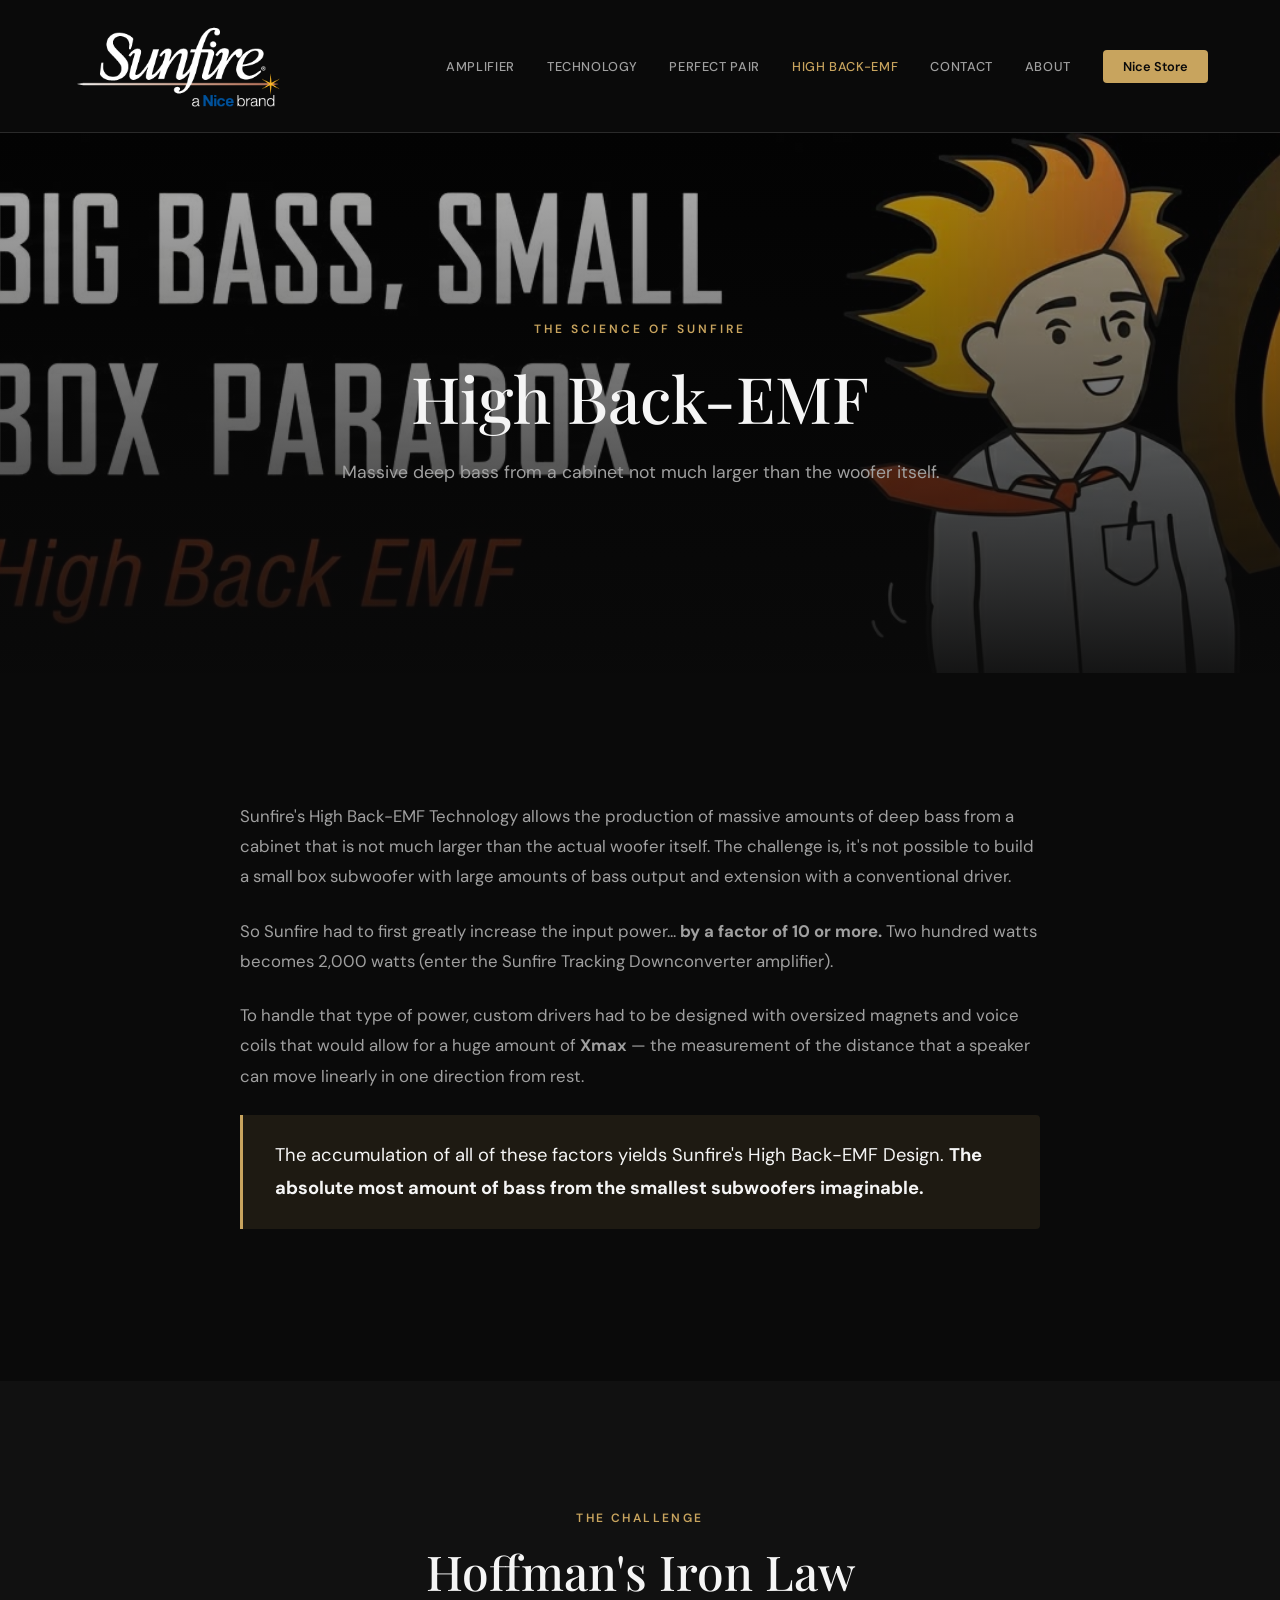
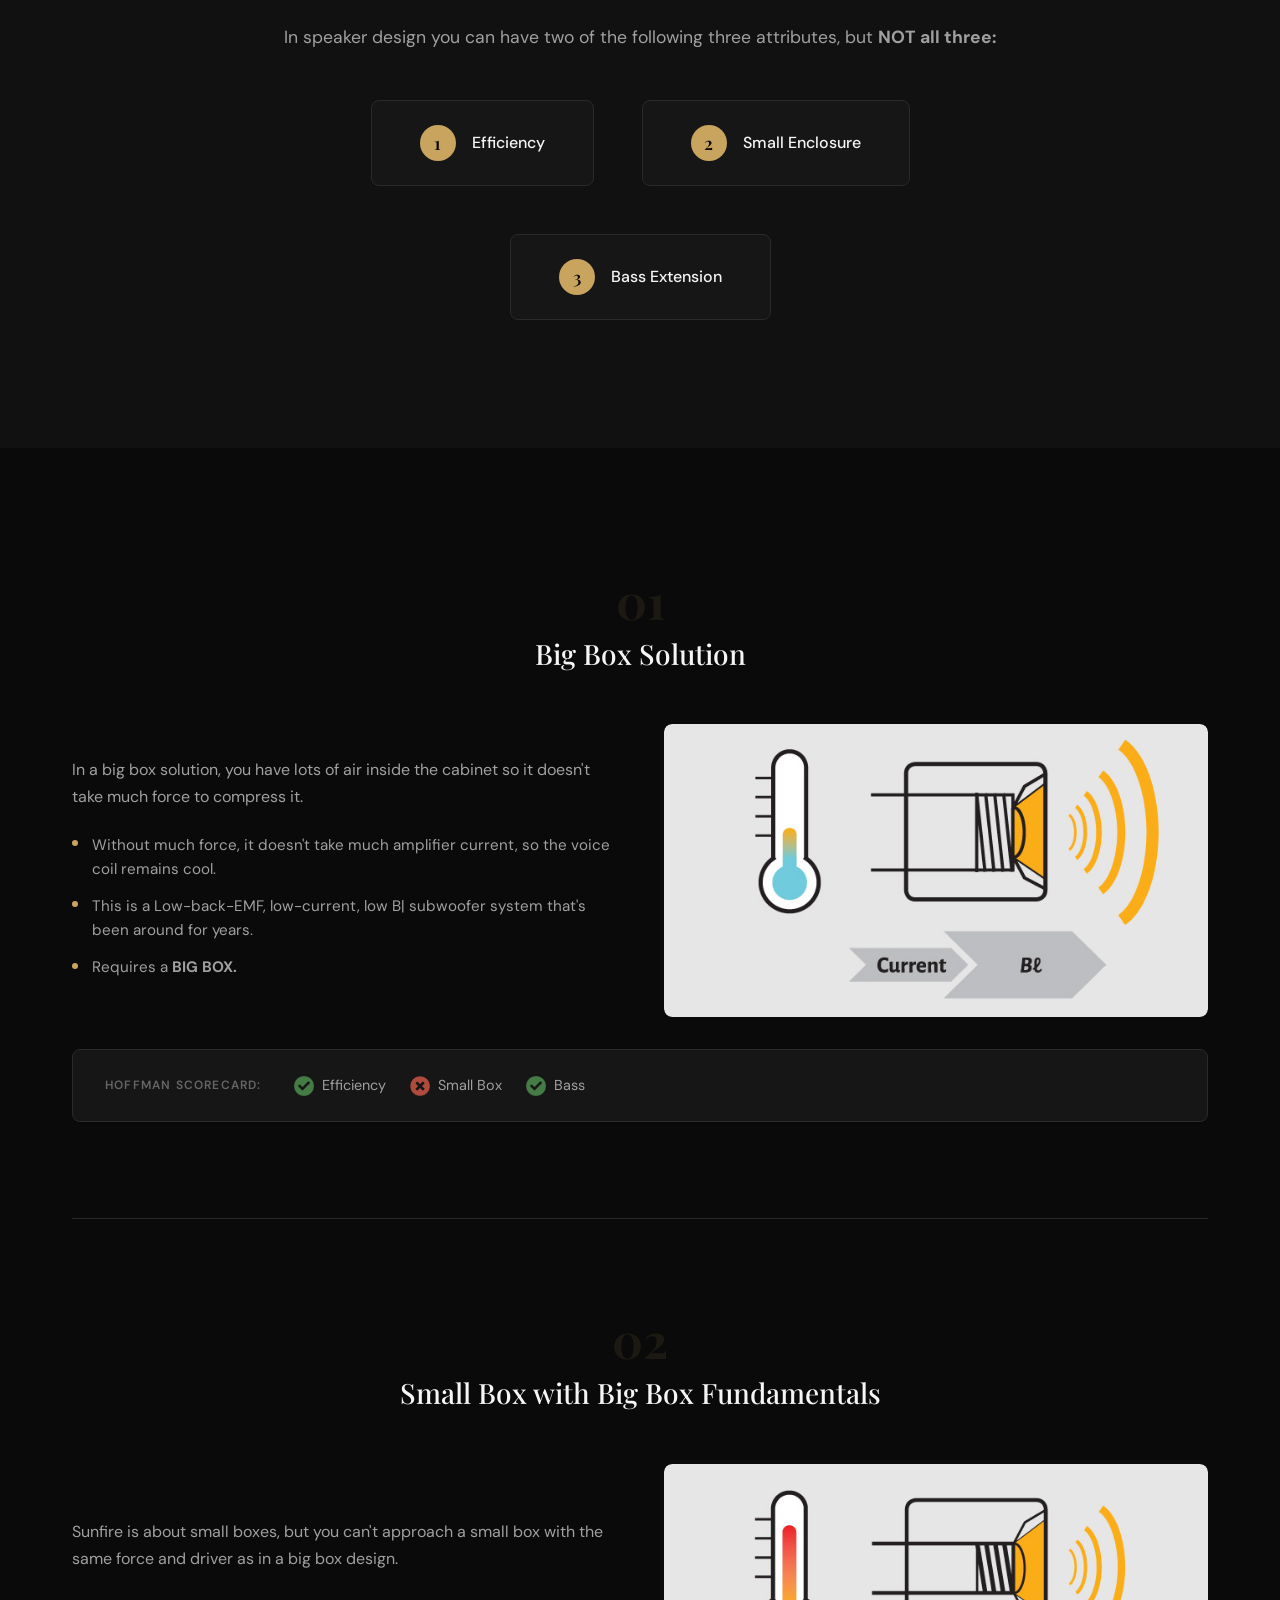
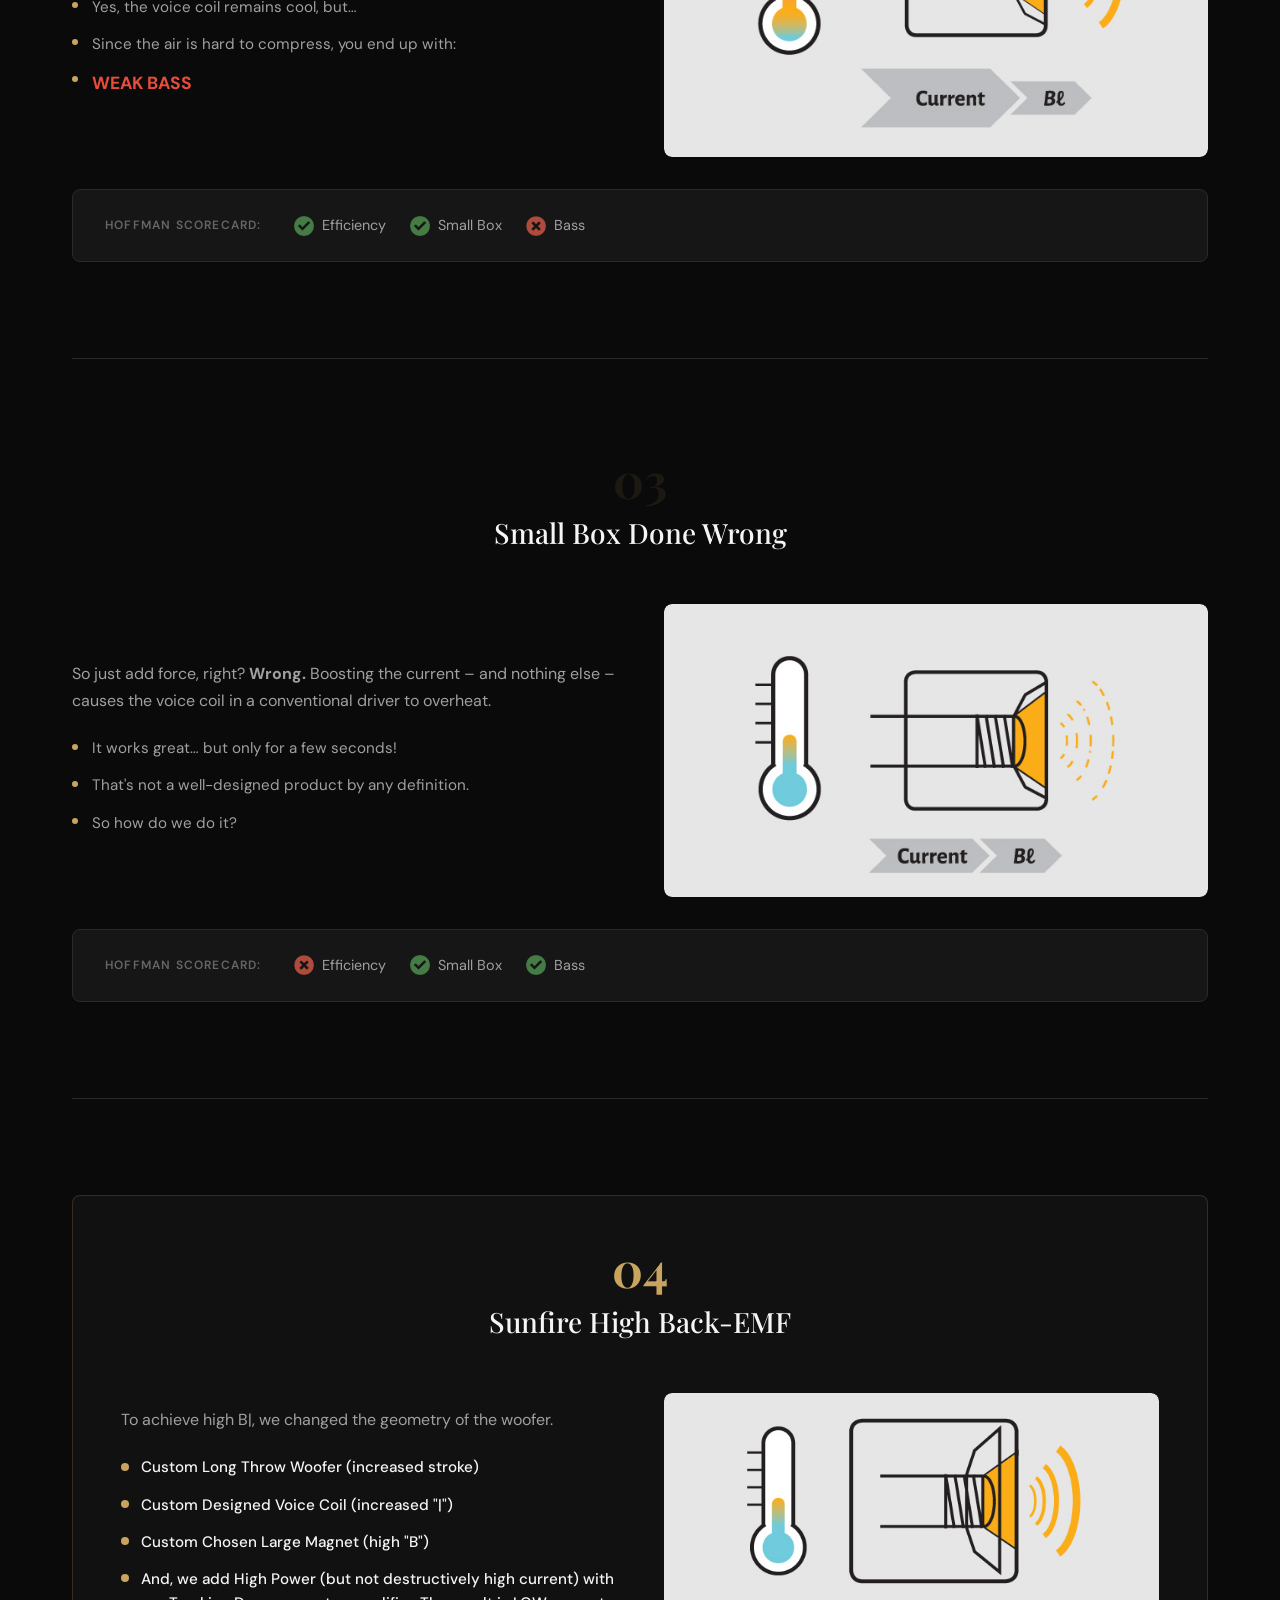
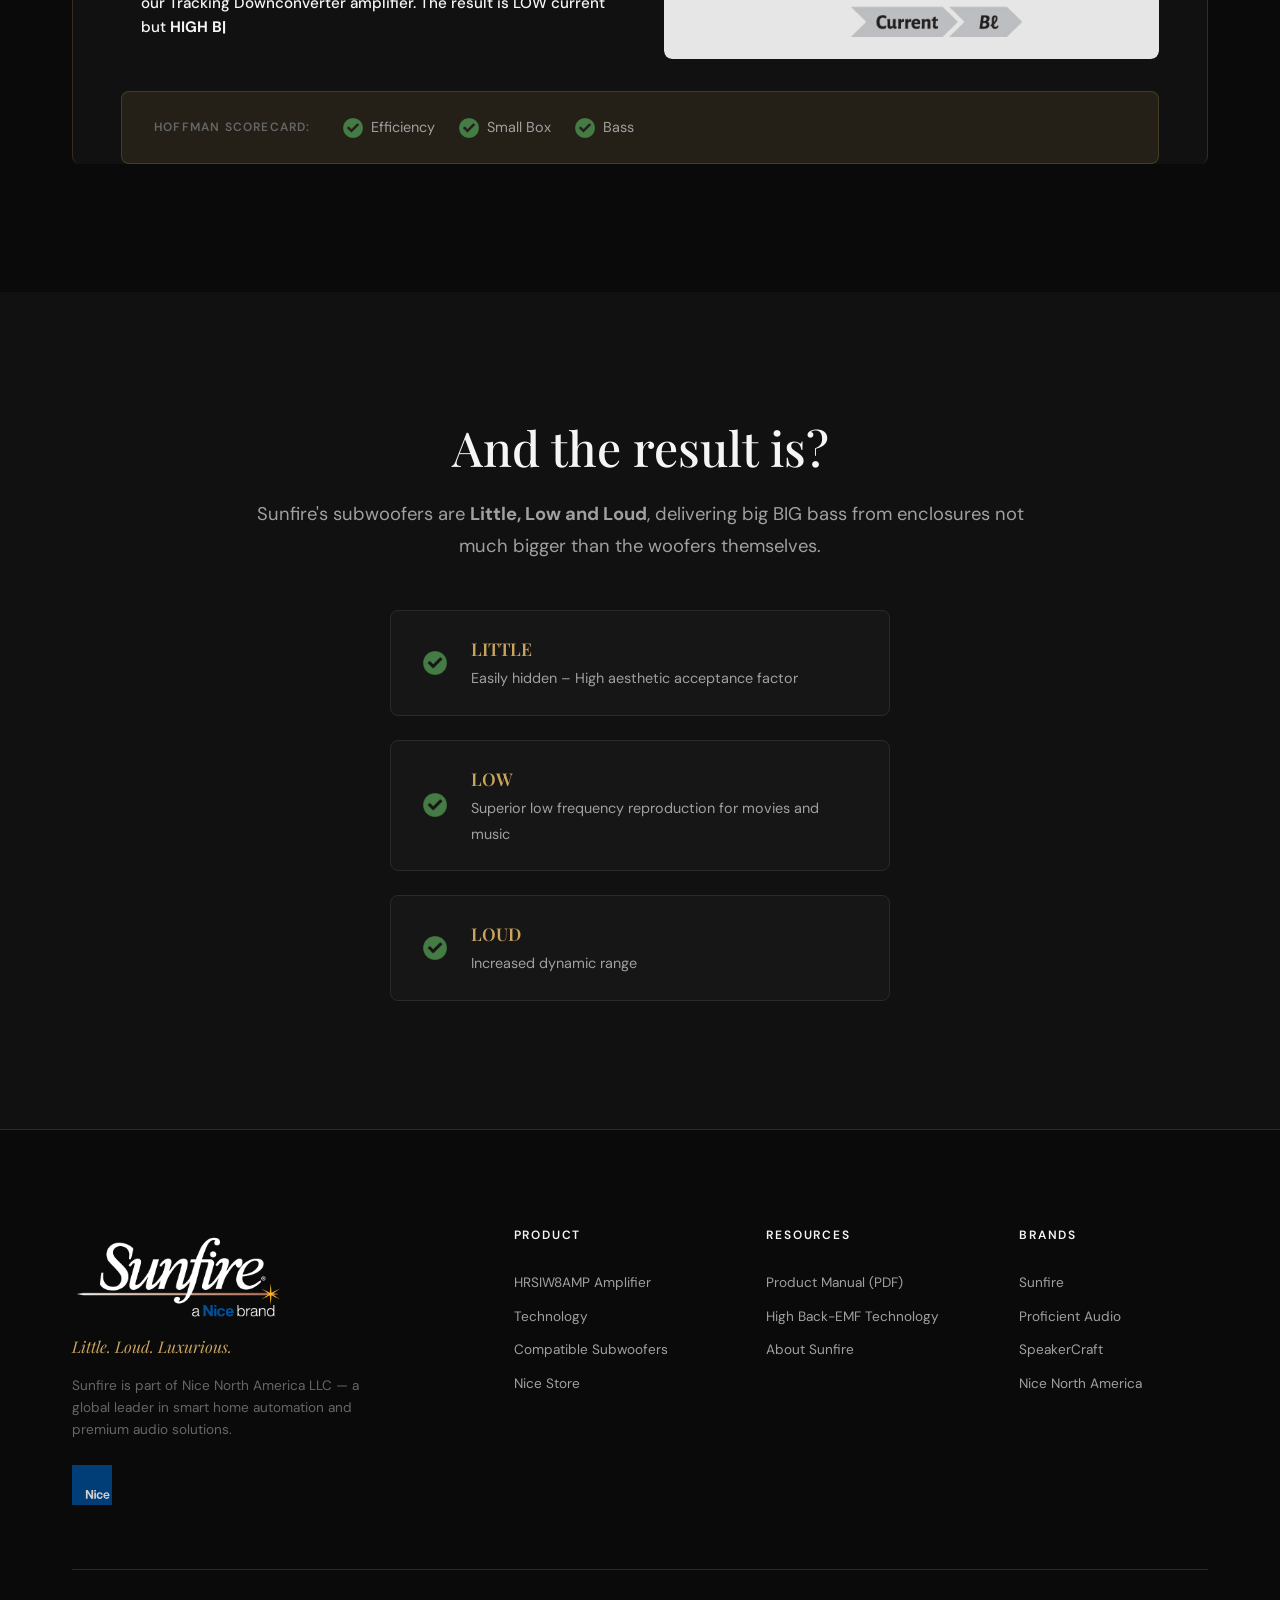
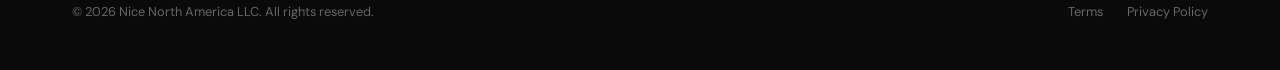
<file: high-back-emf.html>
<!DOCTYPE html>
<html lang="en">
<head>
    <meta charset="UTF-8">
    <meta name="viewport" content="width=device-width, initial-scale=1.0">
    <title>High Back-EMF Technology | Sunfire</title>
    <meta name="description" content="Sunfire's High Back-EMF Technology produces massive amounts of deep bass from a cabinet not much larger than the woofer itself. The science behind Little, Loud, and Luxurious.">
    
    <!-- Fonts -->
    <link rel="preconnect" href="https://fonts.googleapis.com">
    <link rel="preconnect" href="https://fonts.gstatic.com" crossorigin>
    <link href="https://fonts.googleapis.com/css2?family=DM+Sans:ital,opsz,wght@0,9..40,300;0,9..40,400;0,9..40,500;0,9..40,600;0,9..40,700;1,9..40,300&family=Playfair+Display:ital,wght@0,400;0,500;0,600;0,700;1,400;1,500&display=swap" rel="stylesheet">
    
    <!-- Styles -->
    <link rel="stylesheet" href="css/styles.css">
</head>
<body>
    <!-- Navigation -->
    <nav class="nav" id="nav">
        <div class="nav-container">
            <a href="index.html" class="nav-logo">
                <img src="images/sunfire-logo.png" alt="Sunfire" class="nav-logo-img">
            </a>
            <ul class="nav-links">
                <li><a href="index.html#amplifier">Amplifier</a></li>
                <li><a href="index.html#technology">Technology</a></li>
                <li><a href="index.html#pairing">Perfect Pair</a></li>
                <li><a href="high-back-emf.html" class="active">High Back-EMF</a></li>
                <li><a href="index.html#contact">Contact</a></li>
                <li><a href="about.html">About</a></li>
                <li><a href="https://store.niceforyou.com" target="_blank" rel="noopener" class="nav-cta">Nice Store</a></li>
            </ul>
            <button class="nav-toggle" id="navToggle" aria-label="Toggle navigation">
                <span></span>
                <span></span>
                <span></span>
            </button>
        </div>
    </nav>

    <!-- Mobile Menu -->
    <div class="mobile-menu" id="mobileMenu">
        <ul class="mobile-menu-links">
            <li><a href="index.html#amplifier" class="mobile-menu-link">Amplifier</a></li>
            <li><a href="index.html#technology" class="mobile-menu-link">Technology</a></li>
            <li><a href="index.html#pairing" class="mobile-menu-link">Perfect Pair</a></li>
            <li><a href="high-back-emf.html" class="mobile-menu-link active">High Back-EMF</a></li>
            <li><a href="index.html#contact" class="mobile-menu-link">Contact</a></li>
            <li><a href="about.html" class="mobile-menu-link">About</a></li>
            <li><a href="https://store.niceforyou.com" target="_blank" rel="noopener" class="mobile-menu-cta">Nice Store</a></li>
        </ul>
    </div>

    <!-- Hero Section -->
    <section class="emf-hero">
        <div class="emf-hero-bg">
            <img src="images/header-smallbox-1.jpg" alt="Sunfire High Back-EMF Technology" loading="eager">
        </div>
        <div class="emf-hero-overlay"></div>
        <div class="emf-hero-content">
            <p class="emf-hero-eyebrow fade-in">The Science of Sunfire</p>
            <h1 class="emf-hero-title fade-in">High Back-EMF</h1>
            <p class="emf-hero-subtitle fade-in">
                Massive deep bass from a cabinet not much larger than the woofer itself.
            </p>
        </div>
    </section>

    <!-- Introduction -->
    <section class="emf-intro">
        <div class="container">
            <div class="emf-intro-content fade-in">
                <p>
                    Sunfire's High Back-EMF Technology allows the production of massive amounts of deep bass from a 
                    cabinet that is not much larger than the actual woofer itself. The challenge is, it's not possible 
                    to build a small box subwoofer with large amounts of bass output and extension with a conventional driver.
                </p>
                <p>
                    So Sunfire had to first greatly increase the input power... <strong>by a factor of 10 or more.</strong> 
                    Two hundred watts becomes 2,000 watts (enter the Sunfire Tracking Downconverter amplifier).
                </p>
                <p>
                    To handle that type of power, custom drivers had to be designed with oversized magnets and voice coils 
                    that would allow for a huge amount of <strong>Xmax</strong> — the measurement of the distance that a 
                    speaker can move linearly in one direction from rest.
                </p>
                <p class="emf-intro-highlight">
                    The accumulation of all of these factors yields Sunfire's High Back-EMF Design. 
                    <strong>The absolute most amount of bass from the smallest subwoofers imaginable.</strong>
                </p>
            </div>
        </div>
    </section>

    <!-- Hoffman's Iron Law -->
    <section class="emf-hoffman">
        <div class="container">
            <div class="emf-hoffman-content fade-in">
                <p class="section-eyebrow">The Challenge</p>
                <h2 class="section-title">Hoffman's Iron Law</h2>
                <p class="emf-hoffman-text">
                    In speaker design you can have two of the following three attributes, but <strong>NOT all three:</strong>
                </p>
                <div class="hoffman-laws">
                    <div class="hoffman-law">
                        <span class="hoffman-law-number">1</span>
                        <span class="hoffman-law-text">Efficiency</span>
                    </div>
                    <div class="hoffman-law">
                        <span class="hoffman-law-number">2</span>
                        <span class="hoffman-law-text">Small Enclosure</span>
                    </div>
                    <div class="hoffman-law">
                        <span class="hoffman-law-number">3</span>
                        <span class="hoffman-law-text">Bass Extension</span>
                    </div>
                </div>
            </div>
        </div>
    </section>

    <!-- Four Approaches -->
    <section class="emf-approaches">
        <div class="container">
            <!-- Approach 1: Big Box -->
            <div class="emf-approach fade-in">
                <div class="emf-approach-header">
                    <span class="emf-approach-number">01</span>
                    <h3 class="emf-approach-title">Big Box Solution</h3>
                </div>
                <div class="emf-approach-grid">
                    <div class="emf-approach-content">
                        <p>
                            In a big box solution, you have lots of air inside the cabinet so it doesn't take much force to compress it.
                        </p>
                        <ul class="emf-approach-list">
                            <li>Without much force, it doesn't take much amplifier current, so the voice coil remains cool.</li>
                            <li>This is a Low-back-EMF, low-current, low Bℓ subwoofer system that's been around for years.</li>
                            <li>Requires a <strong>BIG BOX.</strong></li>
                        </ul>
                    </div>
                    <div class="emf-approach-image">
                        <img src="images/emf1.jpg" alt="Big Box Solution - Low Back-EMF">
                    </div>
                </div>
                <div class="emf-scorecard">
                    <span class="emf-scorecard-label">Hoffman Scorecard:</span>
                    <div class="emf-scorecard-items">
                        <div class="emf-scorecard-item">
                            <img src="images/icon-check.png" alt="Check" class="scorecard-icon">
                            <span>Efficiency</span>
                        </div>
                        <div class="emf-scorecard-item">
                            <img src="images/icon-x.png" alt="X" class="scorecard-icon">
                            <span>Small Box</span>
                        </div>
                        <div class="emf-scorecard-item">
                            <img src="images/icon-check.png" alt="Check" class="scorecard-icon">
                            <span>Bass</span>
                        </div>
                    </div>
                </div>
            </div>

            <!-- Approach 2: Small Box with Big Box Fundamentals -->
            <div class="emf-approach emf-approach-reverse fade-in">
                <div class="emf-approach-header">
                    <span class="emf-approach-number">02</span>
                    <h3 class="emf-approach-title">Small Box with Big Box Fundamentals</h3>
                </div>
                <div class="emf-approach-grid">
                    <div class="emf-approach-content">
                        <p>
                            Sunfire is about small boxes, but you can't approach a small box with the same force and driver as in a big box design.
                        </p>
                        <ul class="emf-approach-list">
                            <li>Yes, the voice coil remains cool, but…</li>
                            <li>Since the air is hard to compress, you end up with:</li>
                            <li class="emf-approach-warning"><strong>WEAK BASS</strong></li>
                        </ul>
                    </div>
                    <div class="emf-approach-image">
                        <img src="images/emf2.jpg" alt="Small Box with Big Box Fundamentals">
                    </div>
                </div>
                <div class="emf-scorecard">
                    <span class="emf-scorecard-label">Hoffman Scorecard:</span>
                    <div class="emf-scorecard-items">
                        <div class="emf-scorecard-item">
                            <img src="images/icon-check.png" alt="Check" class="scorecard-icon">
                            <span>Efficiency</span>
                        </div>
                        <div class="emf-scorecard-item">
                            <img src="images/icon-check.png" alt="Check" class="scorecard-icon">
                            <span>Small Box</span>
                        </div>
                        <div class="emf-scorecard-item">
                            <img src="images/icon-x.png" alt="X" class="scorecard-icon">
                            <span>Bass</span>
                        </div>
                    </div>
                </div>
            </div>

            <!-- Approach 3: Small Box Done Wrong -->
            <div class="emf-approach fade-in">
                <div class="emf-approach-header">
                    <span class="emf-approach-number">03</span>
                    <h3 class="emf-approach-title">Small Box Done Wrong</h3>
                </div>
                <div class="emf-approach-grid">
                    <div class="emf-approach-content">
                        <p>
                            So just add force, right? <strong>Wrong.</strong> Boosting the current – and nothing else – causes the voice coil in a conventional driver to overheat.
                        </p>
                        <ul class="emf-approach-list">
                            <li>It works great… but only for a few seconds!</li>
                            <li>That's not a well-designed product by any definition.</li>
                            <li>So how do we do it?</li>
                        </ul>
                    </div>
                    <div class="emf-approach-image">
                        <img src="images/emf3.jpg" alt="Small Box Done Wrong">
                    </div>
                </div>
                <div class="emf-scorecard">
                    <span class="emf-scorecard-label">Hoffman Scorecard:</span>
                    <div class="emf-scorecard-items">
                        <div class="emf-scorecard-item">
                            <img src="images/icon-x.png" alt="X" class="scorecard-icon">
                            <span>Efficiency</span>
                        </div>
                        <div class="emf-scorecard-item">
                            <img src="images/icon-check.png" alt="Check" class="scorecard-icon">
                            <span>Small Box</span>
                        </div>
                        <div class="emf-scorecard-item">
                            <img src="images/icon-check.png" alt="Check" class="scorecard-icon">
                            <span>Bass</span>
                        </div>
                    </div>
                </div>
            </div>

            <!-- Approach 4: Sunfire High Back-EMF -->
            <div class="emf-approach emf-approach-solution fade-in">
                <div class="emf-approach-header">
                    <span class="emf-approach-number">04</span>
                    <h3 class="emf-approach-title">Sunfire High Back-EMF</h3>
                </div>
                <div class="emf-approach-grid">
                    <div class="emf-approach-content">
                        <p>
                            To achieve high Bℓ, we changed the geometry of the woofer.
                        </p>
                        <ul class="emf-approach-list emf-approach-solution-list">
                            <li>Custom Long Throw Woofer (increased stroke)</li>
                            <li>Custom Designed Voice Coil (increased "ℓ")</li>
                            <li>Custom Chosen Large Magnet (high "B")</li>
                            <li>And, we add High Power (but not destructively high current) with our Tracking Downconverter amplifier. The result is LOW current but <strong>HIGH Bℓ</strong></li>
                        </ul>
                    </div>
                    <div class="emf-approach-image">
                        <img src="images/emf4.jpg" alt="Sunfire High Back-EMF Solution">
                    </div>
                </div>
                <div class="emf-scorecard emf-scorecard-success">
                    <span class="emf-scorecard-label">Hoffman Scorecard:</span>
                    <div class="emf-scorecard-items">
                        <div class="emf-scorecard-item">
                            <img src="images/icon-check.png" alt="Check" class="scorecard-icon">
                            <span>Efficiency</span>
                        </div>
                        <div class="emf-scorecard-item">
                            <img src="images/icon-check.png" alt="Check" class="scorecard-icon">
                            <span>Small Box</span>
                        </div>
                        <div class="emf-scorecard-item">
                            <img src="images/icon-check.png" alt="Check" class="scorecard-icon">
                            <span>Bass</span>
                        </div>
                    </div>
                </div>
            </div>
        </div>
    </section>

    <!-- Result -->
    <section class="emf-result">
        <div class="container">
            <div class="emf-result-content fade-in">
                <h2 class="section-title">And the result is?</h2>
                <p class="emf-result-text">
                    Sunfire's subwoofers are <strong>Little, Low and Loud</strong>, delivering big BIG bass from 
                    enclosures not much bigger than the woofers themselves.
                </p>
                <div class="emf-result-items">
                    <div class="emf-result-item">
                        <img src="images/icon-check.png" alt="Check" class="emf-result-icon">
                        <div class="emf-result-item-content">
                            <span class="emf-result-item-label">LITTLE</span>
                            <span class="emf-result-item-desc">Easily hidden – High aesthetic acceptance factor</span>
                        </div>
                    </div>
                    <div class="emf-result-item">
                        <img src="images/icon-check.png" alt="Check" class="emf-result-icon">
                        <div class="emf-result-item-content">
                            <span class="emf-result-item-label">LOW</span>
                            <span class="emf-result-item-desc">Superior low frequency reproduction for movies and music</span>
                        </div>
                    </div>
                    <div class="emf-result-item">
                        <img src="images/icon-check.png" alt="Check" class="emf-result-icon">
                        <div class="emf-result-item-content">
                            <span class="emf-result-item-label">LOUD</span>
                            <span class="emf-result-item-desc">Increased dynamic range</span>
                        </div>
                    </div>
                </div>
            </div>
        </div>
    </section>

    <!-- Footer -->
    <footer class="footer">
        <div class="container">
            <div class="footer-grid">
                <div class="footer-brand">
                    <span class="footer-logo"><img src="images/sunfire-logo.png" alt="Sunfire" class="nav-logo-img"></span>
                    <p class="footer-tagline">Little. Loud. Luxurious.</p>
                    <p class="footer-brand-desc">
                        Sunfire is part of Nice North America LLC — a global leader in smart home automation 
                        and premium audio solutions.
                    </p>
                    <img src="images/nice-logo.svg" alt="Nice North America" class="footer-nice-logo">
                </div>
                <div class="footer-links">
                    <h4>Product</h4>
                    <ul>
                        <li><a href="index.html#amplifier">HRSIW8AMP Amplifier</a></li>
                        <li><a href="index.html#technology">Technology</a></li>
                        <li><a href="index.html#pairing">Compatible Subwoofers</a></li>
                        <li><a href="https://store.niceforyou.com" target="_blank" rel="noopener">Nice Store</a></li>
                    </ul>
                </div>
                <div class="footer-links">
                    <h4>Resources</h4>
                    <ul>
                        <li><a href="http://s3.niceforyou.support/products/HRSIW8AMP/pdf_HRSIW8AMP_manual.pdf" target="_blank" rel="noopener">Product Manual (PDF)</a></li>
                        <li><a href="high-back-emf.html">High Back-EMF Technology</a></li>
                        <li><a href="about.html">About Sunfire</a></li>
                    </ul>
                </div>
                <div class="footer-links">
                    <h4>Brands</h4>
                    <ul>
                        <li><a href="https://sunfire.com" target="_blank" rel="noopener">Sunfire</a></li>
                        <li><a href="https://proficientaudio.com" target="_blank" rel="noopener">Proficient Audio</a></li>
                        <li><a href="https://speakercraft.com" target="_blank" rel="noopener">SpeakerCraft</a></li>
                        <li><a href="https://na.niceforyou.com" target="_blank" rel="noopener">Nice North America</a></li>
                    </ul>
                </div>
            </div>
            <div class="footer-bottom">
                <p>&copy; 2026 Nice North America LLC. All rights reserved.</p>
                <div class="footer-legal">
                    <a href="https://na.niceforyou.com/legal/terms-and-conditions-of-purchase/" target="_blank" rel="noopener">Terms</a>
                    <a href="https://na.niceforyou.com/legal/privacy-policy/" target="_blank" rel="noopener">Privacy Policy</a>
                </div>
            </div>
        </div>
    </footer>

    <!-- Scripts -->
    <script src="js/main.js"></script>
</body>
</html>
</file>
<file: css/styles.css>
/* ========================================
   SUNFIRE HRSIW8AMP - STYLES
   Design: Clean, technical, premium minimalism (Bose-inspired)
   ======================================== */

/* --- CSS Variables --- */
:root {
    /* Colors */
    --color-bg: #0a0a0a;
    --color-bg-elevated: #111111;
    --color-bg-card: #161616;
    --color-bg-card-hover: #1a1a1a;
    --color-surface: #1a1a1a;
    --color-border: #2a2a2a;
    --color-border-light: #333333;
    
    /* Text */
    --color-text: #f5f5f5;
    --color-text-secondary: #a0a0a0;
    --color-text-muted: #666666;
    
    /* Accent - warm amber/gold */
    --color-accent: #c8a45e;
    --color-accent-hover: #d4b36a;
    --color-accent-subtle: rgba(200, 164, 94, 0.1);
    --color-accent-border: rgba(200, 164, 94, 0.2);
    
    /* Typography */
    --font-display: 'Playfair Display', Georgia, serif;
    --font-body: 'DM Sans', -apple-system, sans-serif;
    
    /* Spacing */
    --space-xs: 0.5rem;
    --space-sm: 1rem;
    --space-md: 1.5rem;
    --space-lg: 2rem;
    --space-xl: 3rem;
    --space-2xl: 4rem;
    --space-3xl: 6rem;
    --space-4xl: 8rem;
    
    /* Layout */
    --container-max: 1200px;
    --container-narrow: 800px;
    
    /* Transitions */
    --transition-fast: 0.2s ease;
    --transition-base: 0.3s ease;
    --transition-slow: 0.5s ease;
    
    /* Border radius */
    --radius-sm: 4px;
    --radius-md: 8px;
    --radius-lg: 12px;
}

/* --- Reset & Base --- */
*, *::before, *::after {
    margin: 0;
    padding: 0;
    box-sizing: border-box;
}

html {
    scroll-behavior: smooth;
    font-size: 16px;
}

body {
    font-family: var(--font-body);
    background-color: var(--color-bg);
    color: var(--color-text);
    line-height: 1.6;
    -webkit-font-smoothing: antialiased;
    -moz-osx-font-smoothing: grayscale;
    overflow-x: hidden;
}

img {
    max-width: 100%;
    height: auto;
    display: block;
}

a {
    color: inherit;
    text-decoration: none;
}

ul {
    list-style: none;
}

/* --- Container --- */
.container {
    max-width: var(--container-max);
    margin: 0 auto;
    padding: 0 var(--space-lg);
}

/* --- Typography --- */
.section-eyebrow {
    font-family: var(--font-body);
    font-size: 0.75rem;
    font-weight: 600;
    letter-spacing: 0.2em;
    text-transform: uppercase;
    color: var(--color-accent);
    margin-bottom: var(--space-sm);
}

.section-title {
    font-family: var(--font-display);
    font-size: clamp(2rem, 4vw, 3rem);
    font-weight: 500;
    line-height: 1.15;
    margin-bottom: var(--space-md);
    color: var(--color-text);
}

.section-title em {
    font-style: italic;
    color: var(--color-accent);
}

.section-subtitle {
    font-size: 1.1rem;
    color: var(--color-text-secondary);
    max-width: 600px;
    line-height: 1.7;
}

/* --- Buttons --- */
.btn {
    display: inline-flex;
    align-items: center;
    justify-content: center;
    padding: 0.875rem 2rem;
    font-family: var(--font-body);
    font-size: 0.875rem;
    font-weight: 500;
    letter-spacing: 0.05em;
    text-transform: uppercase;
    border-radius: var(--radius-sm);
    transition: all var(--transition-base);
    cursor: pointer;
    border: none;
}

.btn-nice-store {
    text-transform: none !important;
    letter-spacing: 0 !important;
}

.btn-primary {
    background-color: var(--color-accent);
    color: var(--color-bg);
}

.btn-primary:hover {
    background-color: var(--color-accent-hover);
    transform: translateY(-2px);
}

.btn-outline {
    background-color: transparent;
    color: var(--color-text);
    border: 1px solid var(--color-border-light);
}

.btn-outline:hover {
    border-color: var(--color-accent);
    color: var(--color-accent);
}

/* --- Navigation --- */
.nav {
    position: relative;
    z-index: 1000;
    padding: var(--space-sm) 0;
    background: var(--color-bg);
    border-bottom: 1px solid var(--color-border);
}

.nav.scrolled {
    background: rgba(10, 10, 10, 0.95);
    backdrop-filter: blur(10px);
    border-bottom: 1px solid var(--color-border);
}

.nav-container {
    max-width: var(--container-max);
    margin: 0 auto;
    padding: 0 var(--space-lg);
    display: flex;
    align-items: center;
    justify-content: space-between;
}

.nav-logo {
    display: flex;
    flex-direction: column;
    line-height: 1;
}

.nav-logo-img {
    max-height: 100px;
    height: auto;
    width: auto;
}

.nav-logo-text {
    font-family: var(--font-body);
    font-size: 1.25rem;
    font-weight: 700;
    letter-spacing: 0.15em;
    color: var(--color-text);
}

.nav-logo-sub {
    font-size: 0.65rem;
    font-weight: 400;
    letter-spacing: 0.1em;
    color: var(--color-text-muted);
    margin-top: 2px;
}

.nav-links {
    display: flex;
    align-items: center;
    gap: var(--space-lg);
}

.nav-links a {
    font-size: 0.8rem;
    font-weight: 500;
    letter-spacing: 0.05em;
    text-transform: uppercase;
    color: var(--color-text-secondary);
    transition: color var(--transition-fast);
}

.nav-links a:hover {
    color: var(--color-text);
}

.nav-links a.active {
    color: var(--color-accent);
}

.mobile-menu-link.active {
    color: var(--color-accent);
}

.nav-cta {
    padding: 0.5rem 1.25rem;
    background-color: var(--color-accent);
    color: var(--color-bg) !important;
    border-radius: var(--radius-sm);
    font-weight: 600 !important;
    text-transform: none !important;
    letter-spacing: 0 !important;
}

.nav-cta:hover {
    background-color: var(--color-accent-hover);
}

/* Mobile Nav Toggle */
.nav-toggle {
    display: none;
    flex-direction: column;
    gap: 5px;
    background: none;
    border: none;
    cursor: pointer;
    padding: 5px;
}

.nav-toggle span {
    display: block;
    width: 24px;
    height: 2px;
    background-color: var(--color-text);
    transition: all var(--transition-base);
}

.nav-toggle.active span:nth-child(1) {
    transform: rotate(45deg) translate(5px, 5px);
}

.nav-toggle.active span:nth-child(2) {
    opacity: 0;
}

.nav-toggle.active span:nth-child(3) {
    transform: rotate(-45deg) translate(5px, -5px);
}

/* Mobile Menu */
.mobile-menu {
    display: none;
    position: fixed;
    top: 0;
    left: 0;
    right: 0;
    bottom: 0;
    background: rgba(10, 10, 10, 0.98);
    z-index: 999;
    padding-top: 80px;
}

.mobile-menu.active {
    display: flex;
    align-items: center;
    justify-content: center;
}

.mobile-menu-links {
    text-align: center;
}

.mobile-menu-links li {
    margin-bottom: var(--space-lg);
}

.mobile-menu-link {
    font-family: var(--font-display);
    font-size: 1.75rem;
    color: var(--color-text);
}

.mobile-menu-cta {
    display: inline-block;
    padding: 0.75rem 2rem;
    background-color: var(--color-accent);
    color: var(--color-bg);
    border-radius: var(--radius-sm);
    font-weight: 600;
    margin-top: var(--space-md);
}

/* --- Hero Section --- */
.hero {
    position: relative;
    min-height: 100vh;
    display: flex;
    align-items: center;
    justify-content: center;
    overflow: hidden;
}

.hero-bg {
    position: absolute;
    inset: 0;
    z-index: 0;
}

.hero-bg-image {
    width: 100%;
    height: 100%;
    object-fit: cover;
    object-position: center;
}

.hero-placeholder-image {
    width: 100%;
    height: 100%;
    background: linear-gradient(135deg, #1a1a1a 0%, #0a0a0a 50%, #111 100%);
    display: flex;
    flex-direction: column;
    align-items: center;
    justify-content: center;
    color: var(--color-text-muted);
    font-size: 1rem;
    border: 1px dashed var(--color-border);
}

.hero-placeholder-dims {
    font-size: 0.75rem;
    margin-top: 0.5rem;
    color: var(--color-text-muted);
}

.hero-overlay {
    position: absolute;
    inset: 0;
    background: linear-gradient(
        to bottom,
        rgba(10, 10, 10, 0.3) 0%,
        rgba(10, 10, 10, 0.6) 50%,
        rgba(10, 10, 10, 0.95) 100%
    );
    z-index: 1;
}

.hero-content {
    position: relative;
    z-index: 2;
    text-align: center;
    max-width: 800px;
    padding: 0 var(--space-lg);
}

.hero-eyebrow {
    font-size: 0.75rem;
    font-weight: 600;
    letter-spacing: 0.25em;
    text-transform: uppercase;
    color: var(--color-accent);
    margin-bottom: var(--space-md);
}

.hero-title {
    font-family: var(--font-display);
    font-size: clamp(2.5rem, 6vw, 4.5rem);
    font-weight: 500;
    line-height: 1.1;
    margin-bottom: var(--space-lg);
}

.hero-title-line {
    display: block;
}

.hero-title-accent {
    color: var(--color-accent);
    font-style: italic;
}

.hero-subtitle {
    font-size: 1.1rem;
    color: var(--color-text-secondary);
    max-width: 550px;
    margin: 0 auto var(--space-xl);
    line-height: 1.7;
}

.hero-actions {
    display: flex;
    gap: var(--space-md);
    justify-content: center;
    flex-wrap: wrap;
}

.hero-scroll {
    position: absolute;
    bottom: var(--space-xl);
    left: 50%;
    transform: translateX(-50%);
    z-index: 2;
    display: flex;
    flex-direction: column;
    align-items: center;
    gap: var(--space-sm);
    color: var(--color-text-muted);
    font-size: 0.7rem;
    letter-spacing: 0.15em;
    text-transform: uppercase;
}

.hero-scroll-line {
    width: 1px;
    height: 40px;
    background: linear-gradient(to bottom, var(--color-accent), transparent);
    animation: scrollPulse 2s ease-in-out infinite;
}

@keyframes scrollPulse {
    0%, 100% { opacity: 0.3; transform: scaleY(0.5); }
    50% { opacity: 1; transform: scaleY(1); }
}

/* --- Stats Bar --- */
.stats-bar {
    background-color: var(--color-bg-elevated);
    border-top: 1px solid var(--color-border);
    border-bottom: 1px solid var(--color-border);
    padding: var(--space-xl) 0;
}

.stats-container {
    max-width: var(--container-max);
    margin: 0 auto;
    padding: 0 var(--space-lg);
    display: flex;
    align-items: center;
    justify-content: center;
    gap: var(--space-xl);
    flex-wrap: wrap;
}

.stat-item {
    text-align: center;
}

.stat-value {
    display: block;
    font-family: var(--font-display);
    font-size: 2rem;
    font-weight: 500;
    color: var(--color-accent);
    margin-bottom: 0.25rem;
}

.stat-label {
    font-size: 0.75rem;
    font-weight: 500;
    letter-spacing: 0.1em;
    text-transform: uppercase;
    color: var(--color-text-muted);
}

.stat-divider {
    width: 1px;
    height: 40px;
    background-color: var(--color-border);
}

/* --- Amplifier Section --- */
.amplifier {
    padding: var(--space-4xl) 0;
}

.amplifier-header {
    text-align: center;
    margin-bottom: var(--space-3xl);
}

.amplifier-header .section-subtitle {
    margin: 0 auto;
}

.amplifier-grid {
    display: grid;
    grid-template-columns: 1fr 1fr;
    gap: var(--space-3xl);
    align-items: start;
    margin-bottom: var(--space-3xl);
}

.amplifier-image {
    position: sticky;
    top: 100px;
}

.amplifier-detail-image {
    width: 100%;
    height: auto;
    display: block;
    border-radius: var(--radius-md);
}

.amplifier-placeholder-image {
    width: 100%;
    aspect-ratio: 4 / 3;
    background: var(--color-bg-card);
    border: 1px dashed var(--color-border);
    display: flex;
    flex-direction: column;
    align-items: center;
    justify-content: center;
    color: var(--color-text-muted);
    border-radius: var(--radius-md);
}

.amplifier-placeholder-dims {
    font-size: 0.75rem;
    margin-top: 0.5rem;
}

.amplifier-features {
    display: flex;
    flex-direction: column;
    gap: var(--space-lg);
}

.feature-card {
    padding: var(--space-lg);
    background: var(--color-bg-card);
    border: 1px solid var(--color-border);
    border-radius: var(--radius-md);
    transition: all var(--transition-base);
}

.feature-card:hover {
    background: var(--color-bg-card-hover);
    border-color: var(--color-accent-border);
}

.feature-icon {
    width: 40px;
    height: 40px;
    color: var(--color-accent);
    margin-bottom: var(--space-sm);
}

.feature-icon svg {
    width: 100%;
    height: 100%;
}

.feature-card h3 {
    font-family: var(--font-display);
    font-size: 1.25rem;
    font-weight: 500;
    margin-bottom: var(--space-xs);
}

.feature-card p {
    font-size: 0.95rem;
    color: var(--color-text-secondary);
    line-height: 1.6;
}

/* Specs Section */
.specs-section {
    background: var(--color-bg-elevated);
    border: 1px solid var(--color-border);
    border-radius: var(--radius-md);
    padding: var(--space-2xl);
}

.specs-title {
    font-family: var(--font-display);
    font-size: 1.5rem;
    font-weight: 500;
    margin-bottom: var(--space-xl);
    text-align: center;
}

.specs-grid {
    display: grid;
    gap: 0;
}

.spec-row {
    display: grid;
    grid-template-columns: 1fr 1fr;
    padding: var(--space-md) 0;
    border-bottom: 1px solid var(--color-border);
}

.spec-row:last-child {
    border-bottom: none;
}

.specs-actions {
    display: flex;
    justify-content: center;
    padding-top: var(--space-xl);
}

.btn-download {
    display: inline-flex;
    align-items: center;
    gap: var(--space-xs);
}

.btn-download svg {
    flex-shrink: 0;
}

.spec-label {
    font-size: 0.85rem;
    font-weight: 500;
    color: var(--color-text-secondary);
    text-transform: uppercase;
    letter-spacing: 0.05em;
}

.spec-value {
    font-size: 0.95rem;
    color: var(--color-text);
    text-align: right;
}

/* --- Technology Section --- */
.technology {
    padding: var(--space-4xl) 0;
    background: var(--color-bg-elevated);
}

.technology .section-eyebrow,
.technology .section-title {
    text-align: center;
    margin-bottom: var(--space-3xl);
}

.tech-cards {
    display: flex;
    flex-direction: column;
    gap: var(--space-3xl);
}

.tech-card {
    display: grid;
    grid-template-columns: 1fr 1fr;
    gap: var(--space-2xl);
    align-items: center;
}

.tech-card-reverse {
    direction: rtl;
}

.tech-card-reverse > * {
    direction: ltr;
}

.tech-card-image {
    border-radius: var(--radius-md);
    overflow: hidden;
}

.tech-card-image img {
    width: 100%;
    height: auto;
    display: block;
    border-radius: var(--radius-md);
}

.tech-placeholder-image {
    width: 100%;
    aspect-ratio: 3 / 2;
    background: var(--color-bg-card);
    border: 1px dashed var(--color-border);
    display: flex;
    flex-direction: column;
    align-items: center;
    justify-content: center;
    color: var(--color-text-muted);
    border-radius: var(--radius-md);
}

.tech-placeholder-dims {
    font-size: 0.75rem;
    margin-top: 0.5rem;
}

.tech-card-content {
    padding: var(--space-lg) 0;
}

.tech-card-number {
    display: block;
    font-family: var(--font-display);
    font-size: 3rem;
    font-weight: 700;
    color: var(--color-accent-subtle);
    margin-bottom: var(--space-sm);
    line-height: 1;
}

.tech-card-content h3 {
    font-family: var(--font-display);
    font-size: 1.75rem;
    font-weight: 500;
    margin-bottom: var(--space-md);
}

.tech-card-content p {
    font-size: 1rem;
    color: var(--color-text-secondary);
    line-height: 1.7;
    margin-bottom: var(--space-sm);
}

.tech-card-detail {
    font-style: italic;
    color: var(--color-accent) !important;
    font-size: 0.95rem !important;
}

.tech-card-link {
    display: inline-flex;
    align-items: center;
    gap: var(--space-xs);
    margin-top: var(--space-md);
    font-size: 0.85rem;
    font-weight: 500;
    color: var(--color-accent);
    transition: gap var(--transition-fast);
}

.tech-card-link:hover {
    gap: var(--space-sm);
}

.tech-card-link svg {
    width: 16px;
    height: 16px;
}

/* --- Pairing Section --- */
.pairing {
    padding: var(--space-4xl) 0;
}

.pairing-header {
    text-align: center;
    margin-bottom: var(--space-3xl);
}

.pairing-header .section-subtitle {
    margin: 0 auto;
}

.pairing-cards {
    display: grid;
    grid-template-columns: 1fr 1fr;
    gap: var(--space-xl);
    margin-bottom: var(--space-2xl);
}

.pairing-card {
    background: var(--color-bg-card);
    border: 1px solid var(--color-border);
    border-radius: var(--radius-md);
    overflow: hidden;
    transition: all var(--transition-base);
}

.pairing-card:hover {
    border-color: var(--color-accent-border);
    transform: translateY(-4px);
}

.pairing-card-image {
    aspect-ratio: 5 / 4;
    overflow: hidden;
    display: flex;
    align-items: center;
    justify-content: center;
    background: var(--color-bg-elevated);
}

.pairing-card-logo {
    max-width: 70%;
    max-height: 70%;
    width: auto;
    height: auto;
    object-fit: contain;
}

.pairing-placeholder-image {
    width: 100%;
    height: 100%;
    background: var(--color-bg-elevated);
    border-bottom: 1px dashed var(--color-border);
    display: flex;
    flex-direction: column;
    align-items: center;
    justify-content: center;
    color: var(--color-text-muted);
}

.pairing-placeholder-dims {
    font-size: 0.75rem;
    margin-top: 0.5rem;
}

.pairing-card-content {
    padding: var(--space-lg);
}

.pairing-card-brand {
    display: block;
    font-size: 0.7rem;
    font-weight: 600;
    letter-spacing: 0.15em;
    text-transform: uppercase;
    color: var(--color-accent);
    margin-bottom: var(--space-xs);
}

.pairing-card-content h3 {
    font-family: var(--font-display);
    font-size: 1.5rem;
    font-weight: 500;
    margin-bottom: var(--space-sm);
}

.pairing-card-desc {
    font-size: 0.95rem;
    color: var(--color-text-secondary);
    line-height: 1.6;
    margin-bottom: var(--space-md);
}

.pairing-card-specs {
    margin-bottom: var(--space-md);
}

.pairing-card-specs li {
    font-size: 0.85rem;
    color: var(--color-text-secondary);
    padding: 0.35rem 0;
    padding-left: 1rem;
    position: relative;
}

.pairing-card-specs li::before {
    content: '';
    position: absolute;
    left: 0;
    top: 50%;
    transform: translateY(-50%);
    width: 4px;
    height: 4px;
    background: var(--color-accent);
    border-radius: 50%;
}

.pairing-card-link {
    display: inline-flex;
    align-items: center;
    gap: var(--space-xs);
    font-size: 0.85rem;
    font-weight: 500;
    color: var(--color-accent);
    transition: gap var(--transition-fast);
}

.pairing-card-link:hover {
    gap: var(--space-sm);
}

.pairing-card-link svg {
    width: 14px;
    height: 14px;
}

.pairing-note {
    text-align: center;
    padding: var(--space-lg);
    background: var(--color-accent-subtle);
    border: 1px solid var(--color-accent-border);
    border-radius: var(--radius-md);
}

.pairing-note p {
    font-size: 0.95rem;
    color: var(--color-text-secondary);
}

.pairing-note strong {
    color: var(--color-text);
}

/* --- Contact Section --- */
.contact {
    padding: var(--space-4xl) 0;
    background: var(--color-bg-elevated);
}

.contact-cta {
    text-align: center;
    max-width: var(--container-narrow);
    margin: 0 auto;
}

.contact-cta-subtitle {
    font-size: 1.05rem;
    color: var(--color-text-secondary);
    line-height: 1.7;
    margin-bottom: var(--space-xl);
}

.contact-grid {
    display: grid;
    grid-template-columns: 1fr 1fr;
    gap: var(--space-3xl);
    align-items: start;
}

.contact-subtitle {
    font-size: 1.05rem;
    color: var(--color-text-secondary);
    line-height: 1.7;
    margin-bottom: var(--space-xl);
}

.contact-details {
    display: flex;
    flex-direction: column;
    gap: var(--space-md);
}

.contact-detail-item {
    display: flex;
    align-items: center;
    gap: var(--space-sm);
    color: var(--color-text-secondary);
    font-size: 0.9rem;
}

.contact-detail-item svg {
    width: 20px;
    height: 20px;
    color: var(--color-accent);
    flex-shrink: 0;
}

.contact-form-wrapper {
    background: var(--color-bg-card);
    border: 1px solid var(--color-border);
    border-radius: var(--radius-md);
    padding: var(--space-2xl);
}

.form-placeholder {
    text-align: center;
    padding: var(--space-3xl) var(--space-lg);
    border: 2px dashed var(--color-border);
    border-radius: var(--radius-md);
}

.form-placeholder-icon {
    width: 48px;
    height: 48px;
    margin: 0 auto var(--space-md);
    color: var(--color-text-muted);
}

.form-placeholder-icon svg {
    width: 100%;
    height: 100%;
}

.form-placeholder h3 {
    font-family: var(--font-display);
    font-size: 1.25rem;
    font-weight: 500;
    margin-bottom: var(--space-xs);
}

.form-placeholder p {
    font-size: 0.9rem;
    color: var(--color-text-muted);
    margin-bottom: var(--space-sm);
}

.form-placeholder-note {
    font-size: 0.75rem !important;
    color: var(--color-text-muted) !important;
}

/* --- Footer --- */
.footer {
    padding: var(--space-3xl) 0 var(--space-xl);
    border-top: 1px solid var(--color-border);
}

.footer-grid {
    display: grid;
    grid-template-columns: 2fr 1fr 1fr 1fr;
    gap: var(--space-2xl);
    margin-bottom: var(--space-2xl);
}

.footer-logo {
    font-family: var(--font-body);
    font-size: 1.25rem;
    font-weight: 700;
    letter-spacing: 0.15em;
    color: var(--color-text);
}

.footer-tagline {
    font-family: var(--font-display);
    font-size: 1rem;
    font-style: italic;
    color: var(--color-accent);
    margin-top: var(--space-xs);
    margin-bottom: var(--space-sm);
}

.footer-brand-desc {
    font-size: 0.85rem;
    color: var(--color-text-muted);
    line-height: 1.6;
    max-width: 300px;
}

.footer-nice-logo {
    margin-top: var(--space-md);
    width: 40px;
    height: 40px;
    opacity: 0.8;
    transition: opacity var(--transition-fast);
}

.footer-nice-logo:hover {
    opacity: 1;
}

.footer-links h4 {
    font-size: 0.75rem;
    font-weight: 600;
    letter-spacing: 0.15em;
    text-transform: uppercase;
    color: var(--color-text);
    margin-bottom: var(--space-md);
}

.footer-links ul {
    display: flex;
    flex-direction: column;
    gap: var(--space-xs);
}

.footer-links a {
    font-size: 0.85rem;
    color: var(--color-text-secondary);
    transition: color var(--transition-fast);
}

.footer-links a:hover {
    color: var(--color-accent);
}

.footer-bottom {
    display: flex;
    justify-content: space-between;
    align-items: center;
    padding-top: var(--space-lg);
    border-top: 1px solid var(--color-border);
}

.footer-bottom p {
    font-size: 0.8rem;
    color: var(--color-text-muted);
}

.footer-legal {
    display: flex;
    gap: var(--space-md);
}

.footer-legal a {
    font-size: 0.8rem;
    color: var(--color-text-muted);
    transition: color var(--transition-fast);
}

.footer-legal a:hover {
    color: var(--color-text);
}

/* --- Fade In Animation --- */
.fade-in {
    opacity: 0;
    transform: translateY(20px);
    transition: opacity 0.6s ease, transform 0.6s ease;
}

.fade-in.visible {
    opacity: 1;
    transform: translateY(0);
}

/* --- Responsive --- */
@media (max-width: 1024px) {
    .amplifier-grid {
        grid-template-columns: 1fr;
        gap: var(--space-xl);
    }
    
    .amplifier-image {
        position: static;
    }
    
    .tech-card {
        grid-template-columns: 1fr;
    }
    
    .tech-card-reverse {
        direction: ltr;
    }
    
    .footer-grid {
        grid-template-columns: 1fr 1fr;
        gap: var(--space-xl);
    }
}

@media (max-width: 768px) {
    :root {
        --space-3xl: 4rem;
        --space-4xl: 5rem;
    }
    
    .nav-links {
        display: none;
    }
    
    .nav-toggle {
        display: flex;
    }
    
    .hero-title {
        font-size: clamp(2rem, 8vw, 3rem);
    }
    
    .stats-container {
        gap: var(--space-md);
    }
    
    .stat-divider {
        display: none;
    }
    
    .stat-value {
        font-size: 1.5rem;
    }
    
    .pairing-cards {
        grid-template-columns: 1fr;
    }
    
    .contact-grid {
        grid-template-columns: 1fr;
        gap: var(--space-xl);
    }
    
    .specs-section {
        padding: var(--space-lg);
    }
    
    .spec-row {
        grid-template-columns: 1fr;
        gap: 0.25rem;
    }
    
    .spec-value {
        text-align: left;
    }
    
    .footer-grid {
        grid-template-columns: 1fr;
        gap: var(--space-lg);
    }
    
    .footer-bottom {
        flex-direction: column;
        gap: var(--space-sm);
        text-align: center;
    }
}

/* ========================================
   ABOUT PAGE STYLES
   ======================================== */

/* About Hero */
.about-hero {
    position: relative;
    min-height: 70vh;
    display: flex;
    align-items: center;
    justify-content: center;
    overflow: hidden;
}

.about-hero-bg {
    position: absolute;
    inset: 0;
    z-index: 0;
}

.about-hero-bg img {
    width: 100%;
    height: 100%;
    object-fit: cover;
    object-position: center;
}

.about-hero-overlay {
    position: absolute;
    inset: 0;
    background: linear-gradient(
        to bottom,
        rgba(10, 10, 10, 0.4) 0%,
        rgba(10, 10, 10, 0.7) 50%,
        rgba(10, 10, 10, 0.95) 100%
    );
    z-index: 1;
}

.about-hero-content {
    position: relative;
    z-index: 2;
    text-align: center;
    max-width: 800px;
    padding: 0 var(--space-lg);
}

.about-hero-eyebrow {
    font-size: 0.75rem;
    font-weight: 600;
    letter-spacing: 0.25em;
    text-transform: uppercase;
    color: var(--color-accent);
    margin-bottom: var(--space-md);
}

.about-hero-title {
    font-family: var(--font-display);
    font-size: clamp(2rem, 5vw, 3.5rem);
    font-weight: 500;
    line-height: 1.15;
    color: var(--color-text);
}

.about-hero-title em {
    font-style: italic;
    color: var(--color-accent);
}

/* About Story */
.about-story {
    padding: var(--space-4xl) 0;
}

.about-story-grid {
    display: grid;
    grid-template-columns: 1fr 1fr;
    gap: var(--space-3xl);
    align-items: center;
}

.about-story-image {
    border-radius: var(--radius-md);
    overflow: hidden;
}

.about-story-image img {
    width: 100%;
    height: auto;
    display: block;
    border-radius: var(--radius-md);
}

.about-story-content .section-subtitle {
    max-width: none;
}

.about-story-content p {
    font-size: 1rem;
    color: var(--color-text-secondary);
    line-height: 1.7;
    margin-bottom: var(--space-md);
}

.about-story-content p:last-child {
    margin-bottom: 0;
}

/* About Philosophy */
.about-philosophy {
    padding: var(--space-4xl) 0;
    background: var(--color-bg-elevated);
}

.about-philosophy-content {
    text-align: center;
    max-width: var(--container-narrow);
    margin: 0 auto;
}

.about-philosophy-text {
    font-size: 1.05rem;
    color: var(--color-text-secondary);
    line-height: 1.7;
    margin-bottom: var(--space-md);
}

.about-philosophy-text:last-of-type {
    margin-bottom: 0;
}

/* About Tech Showcase */
.about-tech {
    padding: var(--space-4xl) 0;
}

.about-tech-grid {
    display: grid;
    grid-template-columns: repeat(3, 1fr);
    gap: var(--space-lg);
}

.about-tech-card {
    border-radius: var(--radius-md);
    overflow: hidden;
    background: var(--color-bg-card);
    border: 1px solid var(--color-border);
    transition: all var(--transition-base);
}

.about-tech-card:hover {
    border-color: var(--color-accent-border);
    transform: translateY(-4px);
}

.about-tech-card img {
    width: 100%;
    height: 250px;
    object-fit: cover;
    display: block;
}

.about-tech-card-content {
    padding: var(--space-lg);
}

.about-tech-card-content h3 {
    font-family: var(--font-display);
    font-size: 1.25rem;
    font-weight: 500;
    margin-bottom: var(--space-xs);
}

.about-tech-card-content p {
    font-size: 0.9rem;
    color: var(--color-text-secondary);
    line-height: 1.6;
}

/* About Nice */
.about-nice {
    padding: var(--space-4xl) 0;
    background: var(--color-bg-elevated);
}

.about-nice-content {
    text-align: center;
    max-width: var(--container-narrow);
    margin: 0 auto;
}

.about-nice-logo {
    display: block;
    width: 60px;
    height: 60px;
    margin: 0 auto var(--space-md);
}

.about-nice-text {
    font-size: 1.05rem;
    color: var(--color-text-secondary);
    line-height: 1.7;
    margin-bottom: var(--space-md);
}

.about-nice-text:last-of-type {
    margin-bottom: var(--space-xl);
}

.about-nice-content .btn {
    display: inline-flex;
    align-items: center;
    gap: var(--space-xs);
}

.about-nice-content .btn svg {
    flex-shrink: 0;
}

/* About Dealers */
.about-dealers {
    padding: var(--space-4xl) 0;
}

.about-dealers-content {
    text-align: center;
    max-width: var(--container-narrow);
    margin: 0 auto;
}

.about-dealers-text {
    font-size: 1.05rem;
    color: var(--color-text-secondary);
    line-height: 1.7;
    margin-bottom: var(--space-xl);
}

.about-dealers-actions {
    display: flex;
    gap: var(--space-md);
    justify-content: center;
    flex-wrap: wrap;
}

/* About Page Responsive */
@media (max-width: 1024px) {
    .about-story-grid {
        grid-template-columns: 1fr;
        gap: var(--space-xl);
    }
    
    .about-tech-grid {
        grid-template-columns: 1fr 1fr;
    }
}

@media (max-width: 768px) {
    .about-hero {
        min-height: 50vh;
    }
    
    .about-tech-grid {
        grid-template-columns: 1fr;
    }
    
    .about-tech-card img {
        height: 200px;
    }
    
    .about-dealers-actions {
        flex-direction: column;
        align-items: center;
    }
    
    .about-dealers-actions .btn {
        width: 100%;
        max-width: 280px;
    }
}

@media (max-width: 480px) {
    .hero-actions {
        flex-direction: column;
        align-items: center;
    }
    
    .btn {
        width: 100%;
        max-width: 280px;
    }
    
    .stats-container {
        flex-direction: column;
        gap: var(--space-md);
    }
}

/* ========================================
   HIGH BACK-EMF PAGE STYLES
   ======================================== */

/* EMF Hero */
.emf-hero {
    position: relative;
    min-height: 60vh;
    display: flex;
    align-items: center;
    justify-content: center;
    overflow: hidden;
}

.emf-hero-bg {
    position: absolute;
    inset: 0;
    z-index: 0;
}

.emf-hero-bg img {
    width: 100%;
    height: 100%;
    object-fit: cover;
    object-position: center;
}

.emf-hero-overlay {
    position: absolute;
    inset: 0;
    background: linear-gradient(
        to bottom,
        rgba(10, 10, 10, 0.3) 0%,
        rgba(10, 10, 10, 0.6) 50%,
        rgba(10, 10, 10, 0.95) 100%
    );
    z-index: 1;
}

.emf-hero-content {
    position: relative;
    z-index: 2;
    text-align: center;
    max-width: 700px;
    padding: 0 var(--space-lg);
}

.emf-hero-eyebrow {
    font-size: 0.75rem;
    font-weight: 600;
    letter-spacing: 0.25em;
    text-transform: uppercase;
    color: var(--color-accent);
    margin-bottom: var(--space-md);
}

.emf-hero-title {
    font-family: var(--font-display);
    font-size: clamp(2.5rem, 5vw, 4rem);
    font-weight: 500;
    line-height: 1.1;
    color: var(--color-text);
    margin-bottom: var(--space-md);
}

.emf-hero-subtitle {
    font-size: 1.1rem;
    color: var(--color-text-secondary);
    line-height: 1.6;
}

/* EMF Intro */
.emf-intro {
    padding: var(--space-4xl) 0;
}

.emf-intro-content {
    max-width: var(--container-narrow);
    margin: 0 auto;
}

.emf-intro-content p {
    font-size: 1.05rem;
    color: var(--color-text-secondary);
    line-height: 1.8;
    margin-bottom: var(--space-md);
}

.emf-intro-highlight {
    font-size: 1.15rem !important;
    color: var(--color-text) !important;
    padding: var(--space-md) var(--space-lg);
    border-left: 3px solid var(--color-accent);
    background: var(--color-accent-subtle);
    border-radius: 0 var(--radius-sm) var(--radius-sm) 0;
}

/* Hoffman's Iron Law */
.emf-hoffman {
    padding: var(--space-4xl) 0;
    background: var(--color-bg-elevated);
}

.emf-hoffman-content {
    text-align: center;
    max-width: var(--container-narrow);
    margin: 0 auto;
}

.emf-hoffman-text {
    font-size: 1.1rem;
    color: var(--color-text-secondary);
    margin-bottom: var(--space-xl);
}

.hoffman-laws {
    display: flex;
    justify-content: center;
    gap: var(--space-xl);
    flex-wrap: wrap;
}

.hoffman-law {
    display: flex;
    align-items: center;
    gap: var(--space-sm);
    padding: var(--space-md) var(--space-xl);
    background: var(--color-bg-card);
    border: 1px solid var(--color-border);
    border-radius: var(--radius-md);
}

.hoffman-law-number {
    display: flex;
    align-items: center;
    justify-content: center;
    width: 36px;
    height: 36px;
    background: var(--color-accent);
    color: var(--color-bg);
    font-family: var(--font-display);
    font-size: 1.1rem;
    font-weight: 600;
    border-radius: 50%;
    flex-shrink: 0;
}

.hoffman-law-text {
    font-size: 1rem;
    font-weight: 500;
    color: var(--color-text);
}

/* EMF Approaches */
.emf-approaches {
    padding: var(--space-4xl) 0;
}

.emf-approach {
    margin-bottom: var(--space-3xl);
    padding-bottom: var(--space-3xl);
    border-bottom: 1px solid var(--color-border);
}

.emf-approach:last-child {
    margin-bottom: 0;
    padding-bottom: 0;
    border-bottom: none;
}

.emf-approach-header {
    text-align: center;
    margin-bottom: var(--space-xl);
}

.emf-approach-number {
    display: block;
    font-family: var(--font-display);
    font-size: 3rem;
    font-weight: 700;
    color: var(--color-accent-subtle);
    line-height: 1;
    margin-bottom: var(--space-xs);
}

.emf-approach-title {
    font-family: var(--font-display);
    font-size: 1.75rem;
    font-weight: 500;
    color: var(--color-text);
}

.emf-approach-grid {
    display: grid;
    grid-template-columns: 1fr 1fr;
    gap: var(--space-xl);
    align-items: center;
    margin-bottom: var(--space-lg);
}

.emf-approach-content p {
    font-size: 1rem;
    color: var(--color-text-secondary);
    line-height: 1.7;
    margin-bottom: var(--space-sm);
}

.emf-approach-list {
    margin-top: var(--space-sm);
}

.emf-approach-list li {
    font-size: 0.95rem;
    color: var(--color-text-secondary);
    line-height: 1.6;
    padding: 0.4rem 0;
    padding-left: 1.25rem;
    position: relative;
}

.emf-approach-list li::before {
    content: '';
    position: absolute;
    left: 0;
    top: 0.85rem;
    width: 6px;
    height: 6px;
    background: var(--color-accent);
    border-radius: 50%;
}

.emf-approach-warning {
    color: #e74c3c !important;
    font-size: 1.1rem !important;
}

.emf-approach-image {
    border-radius: var(--radius-md);
    overflow: hidden;
}

.emf-approach-image img {
    width: 100%;
    height: auto;
    display: block;
    border-radius: var(--radius-md);
}

/* Scorecard */
.emf-scorecard {
    display: flex;
    align-items: center;
    gap: var(--space-lg);
    padding: var(--space-md) var(--space-lg);
    background: var(--color-bg-card);
    border: 1px solid var(--color-border);
    border-radius: var(--radius-md);
    flex-wrap: wrap;
}

.emf-scorecard-label {
    font-size: 0.75rem;
    font-weight: 600;
    letter-spacing: 0.1em;
    text-transform: uppercase;
    color: var(--color-text-muted);
    white-space: nowrap;
}

.emf-scorecard-items {
    display: flex;
    gap: var(--space-md);
    flex-wrap: wrap;
}

.emf-scorecard-item {
    display: flex;
    align-items: center;
    gap: var(--space-xs);
    font-size: 0.9rem;
    color: var(--color-text-secondary);
}

.scorecard-icon {
    width: 20px;
    height: 20px;
}

.emf-scorecard-success {
    border-color: var(--color-accent-border);
    background: var(--color-accent-subtle);
}

/* Solution approach special styling */
.emf-approach-solution {
    padding: var(--space-xl);
    background: var(--color-bg-elevated);
    border-radius: var(--radius-md);
    border: 1px solid var(--color-accent-border);
}

.emf-approach-solution .emf-approach-number {
    color: var(--color-accent);
}

.emf-approach-solution-list li {
    font-weight: 500;
    color: var(--color-text);
}

.emf-approach-solution-list li::before {
    background: var(--color-accent);
    width: 8px;
    height: 8px;
}

/* EMF Result */
.emf-result {
    padding: var(--space-4xl) 0;
    background: var(--color-bg-elevated);
}

.emf-result-content {
    text-align: center;
    max-width: var(--container-narrow);
    margin: 0 auto;
}

.emf-result-text {
    font-size: 1.15rem;
    color: var(--color-text-secondary);
    line-height: 1.7;
    margin-bottom: var(--space-xl);
}

.emf-result-items {
    display: flex;
    flex-direction: column;
    gap: var(--space-md);
    max-width: 500px;
    margin: 0 auto;
}

.emf-result-item {
    display: flex;
    align-items: center;
    gap: var(--space-md);
    padding: var(--space-md) var(--space-lg);
    background: var(--color-bg-card);
    border: 1px solid var(--color-border);
    border-radius: var(--radius-md);
    text-align: left;
}

.emf-result-icon {
    width: 24px;
    height: 24px;
    flex-shrink: 0;
}

.emf-result-item-label {
    display: block;
    font-family: var(--font-display);
    font-size: 1.1rem;
    font-weight: 600;
    color: var(--color-accent);
    margin-bottom: 2px;
}

.emf-result-item-desc {
    font-size: 0.9rem;
    color: var(--color-text-secondary);
}

/* EMF Page Responsive */
@media (max-width: 1024px) {
    .emf-approach-grid {
        grid-template-columns: 1fr;
    }
    
    .emf-approach-image {
        order: -1;
    }
}

@media (max-width: 768px) {
    .emf-hero {
        min-height: 50vh;
    }
    
    .hoffman-laws {
        flex-direction: column;
        align-items: center;
    }
    
    .hoffman-law {
        width: 100%;
        max-width: 300px;
        justify-content: center;
    }
    
    .emf-scorecard {
        flex-direction: column;
        align-items: flex-start;
        gap: var(--space-sm);
    }
    
    .emf-scorecard-items {
        width: 100%;
        justify-content: space-between;
    }
    
    .emf-approach-solution {
        padding: var(--space-lg);
    }
}

@media (max-width: 480px) {
    .emf-result-items {
        gap: var(--space-sm);
    }
    
    .emf-result-item {
        padding: var(--space-sm) var(--space-md);
    }
}
</file>
